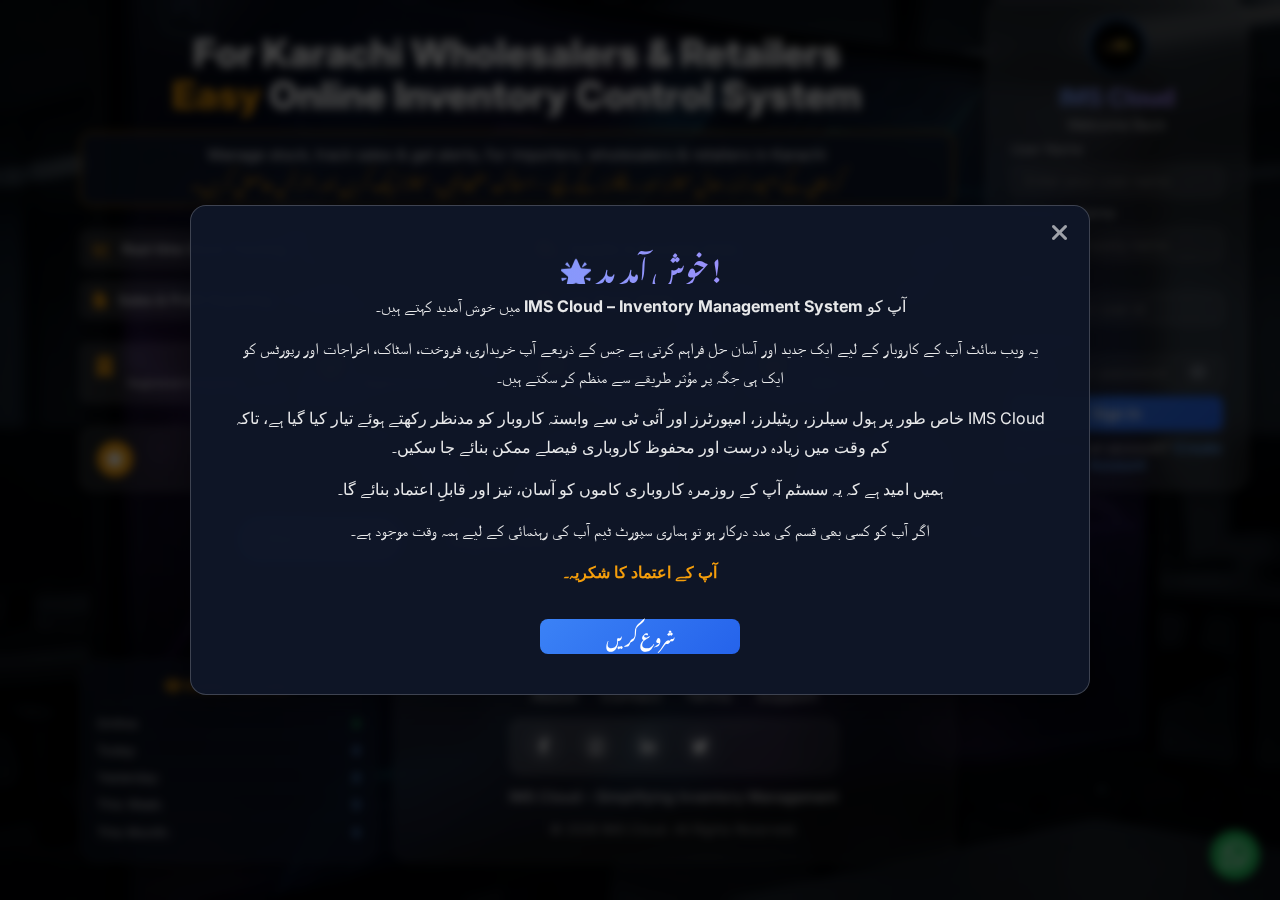
<file: index.html>
<!DOCTYPE html>
<html lang="en">

<head>
    <meta charset="UTF-8">
    <meta name="viewport" content="width=device-width, initial-scale=1.0">
    <title>IMS | Online Inventory Control System</title>
    <link rel="stylesheet" href="css/style.css">
    <!-- Google Fonts -->
    <link rel="preconnect" href="https://fonts.googleapis.com">
    <link rel="preconnect" href="https://fonts.gstatic.com" crossorigin>
    <link
        href="https://fonts.googleapis.com/css2?family=Inter:wght@400;500;600;700;800&family=Noto+Nastaliq+Urdu:wght@400;700&display=swap"
        rel="stylesheet">
    <!-- Font Awesome -->
    <link rel="stylesheet" href="https://cdnjs.cloudflare.com/ajax/libs/font-awesome/6.4.0/css/all.min.css">
</head>

<body>

    <!-- HD Background Image -->
    <div class="bg-image" style="background-image: url('assets/inventory_system_background.png');"></div>

    <!-- BANNER & BROADCAST -->
    <div style="position: relative; z-index: 10; padding: 1rem 1rem 0 1rem; max-width: 1200px; margin: 0 auto;">
    </div>

    <div class="hero-container">

        <!-- LEFT SIDE: Marketing Info -->
        <div class="hero-left">
            <h2 class="hero-subtitle" style="margin-top: 0;">For Karachi Wholesalers & Retailers</h2>
            <h1 class="hero-title"><span class="highlight-text">Easy</span> Online Inventory Control System</h1>

            <div class="info-box">
                <p class="info-text-en">Manage stock, track sales & get alerts, for importers, wholesalers & retailers
                    in Karachi</p>
                <p class="info-text-ur">کراچی کے امپورٹرز، ہول سیلرز اور ریٹیلرز کے لیے — اسٹاک سنبھالیں، سیلز ٹریک کریں
                    اور الرٹس حاصل کریں۔</p>
            </div>

            <div class="features-grid">
                <div class="feature-item">
                    <i class="fa-solid fa-chart-line feature-icon"></i>
                    <span>Real-time Stock Tracking</span>
                </div>
                <div class="feature-item">
                    <i class="fa-solid fa-truck feature-icon"></i>
                    <span>Supplier & Purchase Order</span>
                </div>
                <div class="feature-item">
                    <i class="fa-solid fa-file-invoice-dollar feature-icon"></i>
                    <span>Sales & Profit Reporting</span>
                </div>
                <div class="feature-item">
                    <i class="fa-solid fa-bell feature-icon"></i>
                    <span>Low Stock Alerts</span>
                </div>
            </div>

            <div class="stats-row">
                <div class="stat-box-glass">
                    <div class="stat-top">
                        <i class="fa-solid fa-building stat-box-icon"></i>
                        <div class="stat-box-number" id="lpCountCompanies">0</div>
                    </div>
                    <div class="stat-box-label">Registered Companies</div>
                </div>
                <div class="stat-box-glass">
                    <div class="stat-top">
                        <i class="fa-solid fa-users stat-box-icon"></i>
                        <div class="stat-box-number" id="lpCountUsers">0</div>
                    </div>
                    <div class="stat-box-label">Registered Users</div>
                </div>
                <div class="stat-box-glass">
                    <div class="stat-top">
                        <i class="fa-solid fa-money-bill-transfer stat-box-icon"></i>
                        <div class="stat-box-number" id="lpCountCredit">0</div>
                    </div>
                    <div class="stat-box-label">Credit / Udhaar Tracking</div>
                </div>
                <div class="stat-box-glass">
                    <div class="stat-top">
                        <i class="fa-solid fa-box-open stat-box-icon"></i>
                        <div class="stat-box-number" id="lpCountItems">0</div>
                    </div>
                    <div class="stat-box-label">Items in Stock</div>
                </div>
            </div>
            <!-- ================= REVIEWS BROADCAST BAR ================= -->
            <div id="reviewsBroadcastContainer" class="broadcast-container"
                style="margin-top: 1.5rem; margin-bottom: 0.5rem; max-width: 100%;">
                <div class="broadcast-icon" style="background: #f59e0b; color: white;"><i class="fa-solid fa-star"></i>
                </div>
                <div class="broadcast-wrapper"
                    style="mask-image: linear-gradient(to right, transparent, black 10%, black 90%, transparent); -webkit-mask-image: linear-gradient(to right, transparent, black 10%, black 90%, transparent);">
                    <div class="broadcast-content" style="animation-duration: 45s;">
                        <!-- Will be dynamically populated. Initial fake data -> -->
                        <span>⭐⭐⭐⭐⭐ "Excellent system for managing inventory!" - Ali, Karachi</span>
                        <span>⭐⭐⭐⭐⭐ "Track sales easily, highly recommended!" - Ahmed, Lahore</span>
                        <span>⭐⭐⭐⭐⭐ "Very easy to use, great for retailers." - Usman</span>
                        <span>⭐⭐⭐⭐⭐ "Best stock controller I have used." - Fatima</span>
                        <span>⭐⭐⭐⭐⭐ "Saved me a lot of time tracking stock." - Tariq</span>
                        <span>⭐⭐⭐⭐⭐ "A perfect software for importers." - Kamran</span>
                    </div>
                </div>
            </div>

            <!-- ================= HERO CTA (Buttons) ================= -->
            <div class="hero-cta-section" style="padding: 0 0 2rem 0; justify-content: flex-start; margin-top: 1rem;">
                <div class="hero-cta">
                    <a href="#" onclick="loginAsTrial(); return false;" class="btn btn-primary">Start Free Trial</a>
                    <a href="#" onclick="toggleAuth('register'); return false;" class="btn btn-secondary">
                        Register Now
                    </a>
                    <a href="#" onclick="openReviewModal(); return false;" class="btn btn-outline"
                        style="color: #f59e0b; border-color: #f59e0b;">
                        <i class="fa-solid fa-pen" style="margin-right: 0.4rem;"></i> Leave a Review
                    </a>
                </div>
            </div>

            <!-- Hero Banner -->
            <div id="heroBannerContainer"
                style="margin-top: 0rem; width: 100%; display: flex; justify-content: center; padding-bottom: 2rem;">
                <!-- Injected via JS -->
            </div>

            <!-- ================== FOOTER ================== -->
            <!-- ================== FOOTER SECTION ================== -->
            <div class="footer-main-container">

                <!-- Visitor Counter Box -->
                <div class="visitor-counter-box glass-card" style="padding: 1rem; flex: 1; max-width: 300px;">
                    <h4
                        style="color: #f59e0b; margin-bottom: 0.8rem; font-size: 0.9rem; text-align: center; border-bottom: 1px solid rgba(255,255,255,0.1); padding-bottom: 0.5rem;">
                        <i class="fa-solid fa-eye"></i> Visitor Counter
                    </h4>
                    <div class="visitor-stats-grid">
                        <div class="v-stat-row">
                            <span>Online:</span>
                            <span class="v-val" id="vOnline" style="color: #22c55e;">0</span>
                        </div>
                        <div class="v-stat-row">
                            <span>Today:</span>
                            <span class="v-val" id="vToday">0</span>
                        </div>
                        <div class="v-stat-row">
                            <span>Yesterday:</span>
                            <span class="v-val" id="vYesterday">0</span>
                        </div>
                        <div class="v-stat-row">
                            <span>This Week:</span>
                            <span class="v-val" id="vWeek">0</span>
                        </div>
                        <div class="v-stat-row">
                            <span>This Month:</span>
                            <span class="v-val" id="vMonth">0</span>
                        </div>
                    </div>
                </div>

                <!-- Main Footer -->
                <footer class="site-footer" style="flex: 2;">
                    <div class="footer-container">

                        <!-- Footer Links -->
                        <div class="footer-links">
                            <a href="#about">About</a>
                            <a href="#contact">Contact</a>
                            <a href="#terms">Terms</a>
                            <a href="#support">Support</a>
                        </div>

                        <!-- Footer Social Icons Centered in Box -->
                        <div class="footer-social-box">
                            <a href="https://www.facebook.com/profile.php?id=61587339095831" target="_blank"
                                rel="noopener noreferrer" class="social-icon" aria-label="Visit our Facebook Page"><i
                                    class="fa-brands fa-facebook-f"></i></a>
                            <a href="#" class="social-icon"><i class="fa-brands fa-instagram"></i></a>
                            <a href="#" class="social-icon"><i class="fa-brands fa-linkedin-in"></i></a>
                            <a href="#" class="social-icon"><i class="fa-brands fa-twitter"></i></a>
                        </div>

                        <!-- Footer Tagline -->
                        <div class="footer-tagline">
                            IMS Cloud – Simplifying Inventory Management
                        </div>

                        <!-- Copyright -->
                        <div class="footer-copyright">
                            &copy; 2026 IMS Cloud. All Rights Reserved.
                        </div>

                    </div>
                </footer>
            </div>
        </div>


        <!-- RIGHT SIDE: Forms -->
        <div class="hero-right">

            <!-- LOGIN CONTAINER -->
            <div class="glass-card" id="loginContainer">
                <div style="text-align: center; margin-bottom: 0.2rem;">
                    <!-- Logo Image Replaced -->
                    <img src="assets/logo.jpg" alt="IMS Logo"
                        style="max-width: 60px; height: auto; border-radius: 50%; box-shadow: 0 4px 10px rgba(0,0,0,0.3);">
                </div>
                <h1 class="title">IMS Cloud</h1>
                <p class="subtitle">Welcome Back</p>

                <form id="loginForm">
                    <!-- Login Fields -->
                    <div class="form-group">
                        <label for="loginName">User Name</label>
                        <input type="text" id="loginName" class="form-input" placeholder="Enter your user name">
                    </div>

                    <div class="form-group">
                        <label for="loginCompany">Company Name</label>
                        <input type="text" id="loginCompany" class="form-input" placeholder="Enter company name">
                    </div>

                    <div class="form-group">
                        <label for="username">User Id</label>
                        <input type="text" id="username" class="form-input" placeholder="Enter your user id" required>
                    </div>

                    <div class="form-group">
                        <label for="password">Password</label>
                        <div style="position: relative;">
                            <input type="password" id="password" class="form-input" placeholder="Enter your password"
                                required style="padding-right: 2.5rem;">
                            <i class="fa-regular fa-eye" id="toggleLoginPassword"
                                style="position: absolute; right: 1rem; top: 50%; transform: translateY(-50%); cursor: pointer; color: #9ca3af;"
                                onclick="toggleLoginPasswordVisibility()"></i>
                        </div>
                    </div>

                    <button type="submit" class="btn" id="loginBtn">
                        <span class="btn-text">Sign In</span>
                    </button>

                    <p class="link-text" style="color: rgba(255,255,255,0.7); margin-top: 0.5rem; margin-bottom: 0;">
                        Don't have an account? <a href="#" onclick="toggleAuth('register'); return false;"
                            style="color: #60a5fa; font-weight: 600; text-decoration: none;">Create Account</a>
                    </p>
                </form>
            </div>

            <!-- REGISTER CONTAINER Moved to Modal -->

        </div>

    </div>



    <!-- REGISTER MODAL OVERLAY -->
    <div id="registrationModal" class="modal-overlay" style="display: none;">
        <div class="modal-content" style="padding: 1.5rem; max-width: 500px;">
            <i class="fa-solid fa-xmark close-modal" onclick="toggleAuth('close')"></i>

            <h1 class="title" style="margin-bottom: 0.25rem;">Register Now</h1>
            <p class="subtitle" style="margin-bottom: 1rem;">Join the organization</p>

            <form id="registerForm">

                <div class="form-grid-2" style="gap: 0.8rem;">
                    <!-- Row 1 -->
                    <div class="form-group compact">
                        <label>Date</label>
                        <input type="text" id="regDate" class="form-input" disabled
                            style="opacity: 0.7; cursor: not-allowed; padding: 0.5rem;">
                    </div>
                    <div class="form-group compact">
                        <label for="regImage">Profile Image</label>
                        <input type="file" id="regImage" class="form-input" accept="image/*" style="padding: 0.35rem;">
                    </div>

                    <!-- Row 2 -->
                    <div class="form-group compact">
                        <label for="regName">Full Name</label>
                        <input type="text" id="regName" class="form-input" placeholder="Your Name" required
                            style="padding: 0.6rem;">
                    </div>
                    <div class="form-group compact">
                        <label for="regUsername">Username</label>
                        <input type="text" id="regUsername" class="form-input" placeholder="Login ID" required
                            style="padding: 0.6rem;">
                    </div>

                    <!-- Row 3 -->
                    <div class="form-group compact">
                        <label for="regPassword">Password</label>
                        <input type="password" id="regPassword" class="form-input" placeholder="Password" required
                            style="padding: 0.6rem;">
                    </div>
                    <div class="form-group compact">
                        <label for="regConfirmPassword">Re-enter Password</label>
                        <input type="password" id="regConfirmPassword" class="form-input" placeholder="Confirm" required
                            style="padding: 0.6rem;">
                    </div>

                    <!-- Show Password -->
                    <div
                        style="grid-column: span 2; display: flex; align-items: center; gap: 0.5rem; margin-top: -0.5rem; margin-bottom: 0.2rem;">
                        <input type="checkbox" id="showPassToggle" onchange="togglePasswordVisibility()">
                        <label for="showPassToggle"
                            style="margin:0; cursor:pointer; font-size: 0.85rem; color: rgba(255,255,255,0.8);">Show
                            Password</label>
                    </div>

                    <!-- Row 4 -->
                    <div class="form-group compact">
                        <label for="regMobile">Mobile No</label>
                        <input type="tel" id="regMobile" class="form-input" placeholder="0300..." required
                            style="padding: 0.6rem;">
                    </div>
                    <div class="form-group compact">
                        <label for="regWhatsapp">Whatsapp No</label>
                        <input type="tel" id="regWhatsapp" class="form-input" placeholder="0300..."
                            style="padding: 0.6rem;">
                    </div>

                    <!-- Row 5 -->
                    <div class="form-group compact">
                        <label for="regEmail">Email Address</label>
                        <input type="email" id="regEmail" class="form-input" placeholder="name@mail.com"
                            style="padding: 0.6rem;">
                    </div>
                    <div class="form-group compact">
                        <label for="regPayment">Payment Mode</label>
                        <select id="regPayment" class="form-input" required style="padding: 0.6rem;">
                            <option value="" disabled selected>Select...</option>
                            <option value="Online">Online</option>
                            <option value="Easypaisa">Easypaisa</option>
                            <option value="Jazzcash">Jazzcash</option>
                        </select>
                    </div>
                </div>

                <!-- Full Width -->
                <div class="form-group compact" style="margin-top: 0.5rem;">
                    <label for="regCompany">Company Name</label>
                    <input type="text" id="regCompany" class="form-input" placeholder="Company Ltd." required
                        style="padding: 0.6rem;">
                </div>
                <div class="form-group compact" style="margin-top: 0.5rem;">
                    <label for="regAddress">Office / Shop Address</label>
                    <input type="text" id="regAddress" class="form-input" placeholder="Shop #, Market, City"
                        style="padding: 0.6rem;">
                </div>

                <button type="submit" class="btn" id="registerBtn" style="margin-top: 0.5rem;">
                    <span class="btn-text">Register Now</span>
                </button>

            </form>
        </div>
    </div>

    <!-- REVIEW MODAL OVERLAY -->
    <div id="reviewModal" class="modal-overlay" style="display: none;">
        <div class="modal-content" style="padding: 1.5rem; max-width: 450px;">
            <i class="fa-solid fa-xmark close-modal" onclick="closeReviewModal()"></i>

            <h1 class="title" style="margin-bottom: 0.25rem;">Leave a Review</h1>
            <p class="subtitle" style="margin-bottom: 1rem;">Share your experience with IMS Cloud</p>

            <form id="reviewForm" onsubmit="submitReview(event)">
                <div class="form-group compact">
                    <label for="revName">Name / City</label>
                    <input type="text" id="revName" class="form-input" placeholder="e.g. Ali, Karachi" required
                        style="padding: 0.6rem;">
                </div>

                <div class="form-group compact" style="text-align: center; margin: 1.5rem 0;">
                    <label style="margin-bottom: 0.5rem; display: block;">Rating</label>
                    <div class="star-rating" id="reviewStars">
                        <i class="fa-solid fa-star star" data-value="1"></i>
                        <i class="fa-solid fa-star star" data-value="2"></i>
                        <i class="fa-solid fa-star star" data-value="3"></i>
                        <i class="fa-solid fa-star star" data-value="4"></i>
                        <i class="fa-solid fa-star star" data-value="5"></i>
                    </div>
                    <input type="hidden" id="revRating" value="5" required>
                </div>

                <div class="form-group compact">
                    <label for="revMessage">Review</label>
                    <textarea id="revMessage" class="form-input" placeholder="Tell us what you think..." required
                        style="padding: 0.6rem; min-height: 80px; resize: vertical;"></textarea>
                </div>

                <button type="submit" class="btn" id="reviewSubmitBtn" style="margin-top: 0.5rem;">
                    <span class="btn-text">Submit Review</span>
                </button>
            </form>
        </div>
    </div>

    <!-- Simple Notification Toast (Hidden by default) -->
    <div id="toast" class="glass-card"
        style="position: fixed; bottom: 20px; right: 80px; width: auto; padding: 1rem; display: none; z-index: 100;">
        <span id="toastMsg">Message</span>
    </div>


    <!-- Whatsapp Widget -->
    <div onclick="const phone = localStorage.getItem('adminPhone'); if(phone) window.open('https://wa.me/' + phone.replace(/[^0-9]/g, ''), '_blank'); else alert('WhatsApp number not configured in Admin Settings.');"
        style="position: fixed; bottom: 20px; right: 20px; background: #22c55e; width: 50px; height: 50px; border-radius: 50%; display: flex; align-items: center; justify-content: center; cursor: pointer; box-shadow: 0 4px 12px rgba(0,0,0,0.3); z-index: 100;">
        <i class="fa-brands fa-whatsapp" style="color: white; font-size: 30px;"></i>
    </div>

    <!-- ================== SCROLL TO TOP BUTTON ================== -->
    <button id="scrollTopBtn" title="Go to top">
        <i class="fa-solid fa-arrow-up"></i>
    </button>










    <!-- CONFIGURATION: Managed in js/api.js -->

    <script src="js/api.js"></script>
    <script src="js/auth.js"></script>
    <script src="js/visitor.js"></script>

    <!-- WELCOME WINDOW (Added as requested) -->
    <div id="welcomeWindow" class="modal-overlay"
        style="display: flex; z-index: 9999; animation: fadeIn 0.5s ease-out;">
        <div class="glass-card"
            style="max-width: 900px; width: 90%; padding: 2.5rem; position: relative; text-align: center; border: 1px solid rgba(255,255,255,0.2); background: rgba(15, 23, 42, 0.9);">
            <i class="fa-solid fa-xmark" onclick="document.getElementById('welcomeWindow').style.display='none'"
                style="position: absolute; top: 15px; right: 20px; cursor: pointer; color: rgba(255,255,255,0.6); font-size: 1.5rem; transition: color 0.2s;"
                onmouseover="this.style.color='#fff'" onmouseout="this.style.color='rgba(255,255,255,0.6)'"></i>

            <h1 class="title"
                style="font-family: 'Noto Nastaliq Urdu', serif; font-size: 1.7rem; margin-bottom: 0.5rem; line-height: 1.4;">
                🌟 خوش آمدید!</h1>

            <div
                style="font-family: 'Noto Nastaliq Urdu', serif; direction: rtl; text-align: center; color: rgba(255,255,255,0.9); font-size: 1rem; line-height: 1.8; margin-bottom: 2rem;">
                <p style="margin-bottom: 0.8rem;">آپ کو <strong>IMS Cloud – Inventory Management System</strong> میں خوش
                    آمدید کہتے ہیں۔</p>

                <p style="margin-bottom: 0.8rem;">یہ ویب سائٹ آپ کے کاروبار کے لیے ایک جدید اور آسان حل فراہم کرتی ہے جس
                    کے ذریعے آپ
                    خریداری، فروخت، اسٹاک، اخراجات اور رپورٹس کو ایک ہی جگہ پر مؤثر طریقے سے منظم کر سکتے ہیں۔</p>

                <p style="margin-bottom: 0.8rem;">IMS Cloud خاص طور پر ہول سیلرز، ریٹیلرز، امپورٹرز اور آئی ٹی سے وابستہ
                    کاروبار کو مدنظر رکھتے ہوئے تیار کیا گیا ہے، تاکہ کم وقت میں زیادہ درست اور محفوظ کاروباری فیصلے
                    ممکن بنائے جا سکیں۔</p>

                <p style="margin-bottom: 0.8rem;">ہمیں امید ہے کہ یہ سسٹم آپ کے روزمرہ کاروباری کاموں کو آسان، تیز اور
                    قابلِ اعتماد بنائے گا۔</p>

                <p style="margin-bottom: 0.8rem;">اگر آپ کو کسی بھی قسم کی مدد درکار ہو تو ہماری سپورٹ ٹیم آپ کی رہنمائی
                    کے لیے ہمہ وقت موجود ہے۔</p>

                <p style="font-weight: 600; color: #f59e0b;">آپ کے اعتماد کا شکریہ۔</p>
            </div>

            <button class="btn" onclick="document.getElementById('welcomeWindow').style.display='none'"
                style="font-family: 'Noto Nastaliq Urdu', serif; max-width: 200px; background: linear-gradient(135deg, #3b82f6 0%, #2563eb 100%); font-size: 1rem; padding: 0.5rem !important; line-height: 1.2 !important; min-height: auto;">
                شروع کریں
            </button>
        </div>
    </div>

    <script>
        // Review Modal Logic
        function openReviewModal() {
            document.getElementById('reviewModal').style.display = 'flex';
        }

        function closeReviewModal() {
            document.getElementById('reviewModal').style.display = 'none';
        }

        // Star Rating Interaction
        const stars = document.querySelectorAll('.star-rating .star');
        const ratingInput = document.getElementById('revRating');

        stars.forEach(star => {
            star.addEventListener('click', () => {
                const value = parseInt(star.getAttribute('data-value'));
                ratingInput.value = value;
                updateStars(value);
            });

            star.addEventListener('mouseover', () => {
                const value = parseInt(star.getAttribute('data-value'));
                stars.forEach(s => {
                    if (parseInt(s.getAttribute('data-value')) <= value) {
                        s.classList.add('hover');
                    } else {
                        s.classList.remove('hover');
                    }
                });
            });

            star.addEventListener('mouseout', () => {
                stars.forEach(s => s.classList.remove('hover'));
                updateStars(ratingInput.value);
            });
        });

        function updateStars(value) {
            stars.forEach(s => {
                if (parseInt(s.getAttribute('data-value')) <= value) {
                    s.classList.add('active');
                } else {
                    s.classList.remove('active');
                }
            });
        }

        // Initialize active stars
        updateStars(ratingInput.value);

        // Submit Review
        async function submitReview(event) {
            event.preventDefault();
            const btn = document.getElementById('reviewSubmitBtn');
            const ogText = btn.innerHTML;
            btn.innerHTML = '<span class="loader"></span> Submitting...';
            btn.disabled = true;

            const reviewData = {
                name: document.getElementById('revName').value,
                rating: document.getElementById('revRating').value,
                message: document.getElementById('revMessage').value
            };

            try {
                const res = await API.submitReview(reviewData);
                if (res.status === 'success') {
                    const toast = document.getElementById('toast');
                    const toastMsg = document.getElementById('toastMsg');
                    if (toast && toastMsg) {
                        toastMsg.innerText = "Review submitted successfully! Pending approval.";
                        toast.style.display = 'block';
                        setTimeout(() => toast.style.display = 'none', 3000);
                    } else {
                        alert("Review submitted successfully! Pending approval.");
                    }
                    document.getElementById('reviewForm').reset();
                    updateStars(5); // Reset stars
                    closeReviewModal();
                } else {
                    alert("Failed to submit review: " + res.message);
                }
            } catch (err) {
                console.error("Review Submit Error:", err);
                alert("An error occurred while submitting.");
            } finally {
                btn.innerHTML = ogText;
                btn.disabled = false;
            }
        }

        // Initialize Reviews on Load
        document.addEventListener('DOMContentLoaded', async () => {
            try {
                const reviews = await API.getReviews();
                const container = document.getElementById('reviewsBroadcastContainer');
                const contentDiv = container.querySelector('.broadcast-content');

                if (reviews && reviews.length > 0) {
                    // Populate with fetched reviews
                    contentDiv.innerHTML = reviews.map(r => {
                        const stars = '⭐'.repeat(r.rating || 5);
                        return `<span>${stars} "${r.message}" - ${r.name}</span>`;
                    }).join('');
                } else {
                    // Fallback or leave as is if no reviews yet
                    // contentDiv.innerHTML = `<span>Be the first to leave a review!</span>`;
                }
            } catch (e) {
                console.error("Failed to fetch reviews:", e);
            }
        });
    </script>
</body>

</html>
</file>
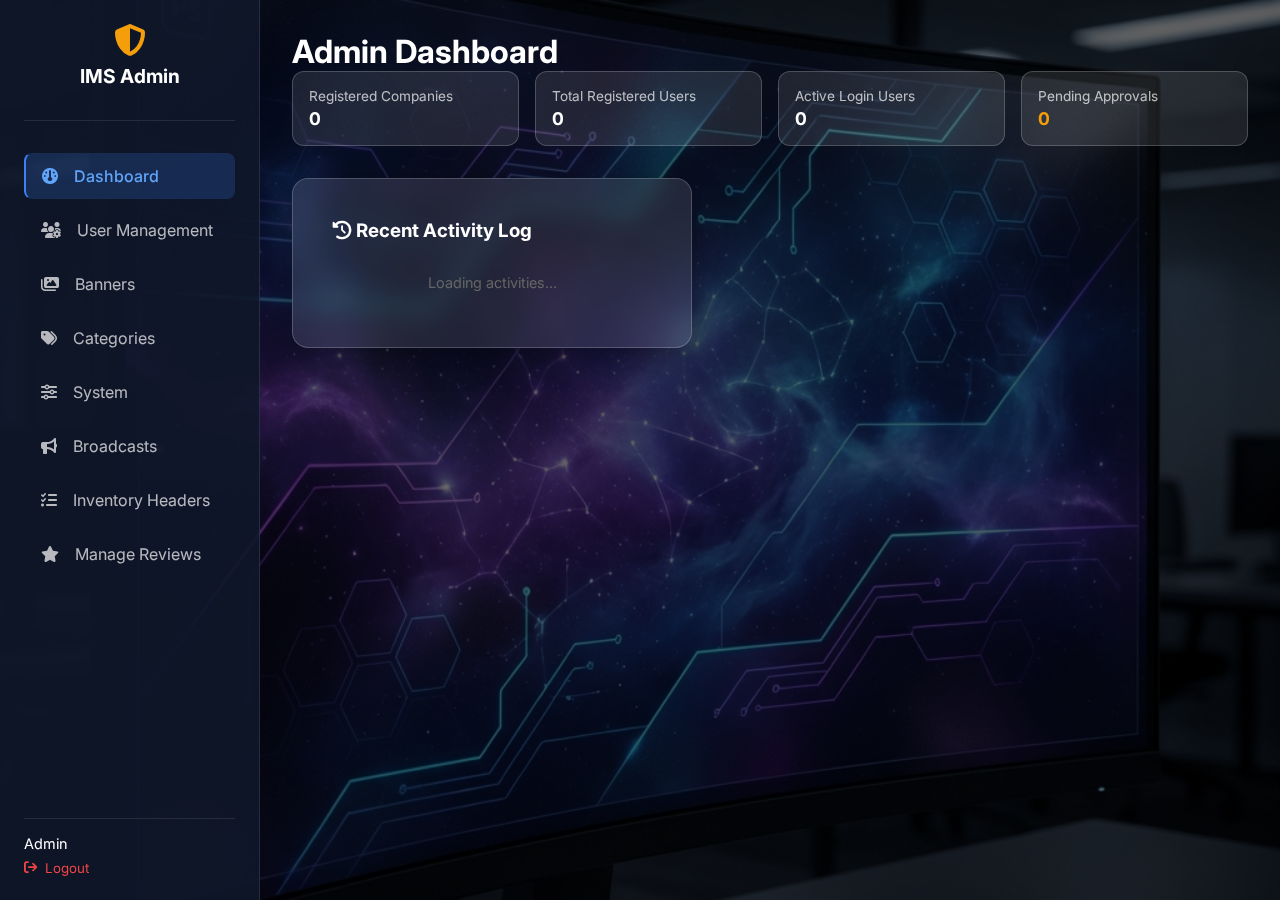
<file: admin.html>
<!DOCTYPE html>
<html lang="en">

<head>
    <meta charset="UTF-8">
    <meta name="viewport" content="width=device-width, initial-scale=1.0">
    <title>IMS | Admin Panel</title>
    <link rel="stylesheet" href="css/style.css">
    <link rel="stylesheet" href="css/dashboard-additions.css"> <!-- Re-using dashboard styles -->
    <link rel="preconnect" href="https://fonts.googleapis.com">
    <link rel="preconnect" href="https://fonts.gstatic.com" crossorigin>
    <link href="https://fonts.googleapis.com/css2?family=Inter:wght@400;500;600;700&display=swap" rel="stylesheet">
    <link rel="stylesheet" href="https://cdnjs.cloudflare.com/ajax/libs/font-awesome/6.4.0/css/all.min.css">
    <style>
        /* Admin Specific Styles */
        .admin-sidebar {
            background: rgba(15, 23, 42, 0.9);
            border-right: 1px solid rgba(255, 255, 255, 0.1);
        }

        .admin-nav-item.active {
            background: rgba(59, 130, 246, 0.2);
            border-left: 2px solid #3b82f6;
            color: #60a5fa;
        }

        .action-btn {
            padding: 0.4rem 0.8rem;
            border-radius: 6px;
            border: none;
            cursor: pointer;
            font-size: 0.85rem;
            color: white;
            transition: opacity 0.2s;
        }

        .btn-approve {
            background: #22c55e;
        }

        .btn-lock {
            background: #ef4444;
        }

        .btn-edit {
            background: #f59e0b;
        }

        .status-badge {
            padding: 0.2rem 0.6rem;
            border-radius: 20px;
            font-size: 0.75rem;
            font-weight: 600;
        }

        .status-pending {
            background: rgba(245, 158, 11, 0.2);
            color: #f59e0b;
        }

        .status-active {
            background: rgba(34, 197, 94, 0.2);
            color: #22c55e;
        }

        .status-locked {
            background: rgba(239, 68, 68, 0.2);
            color: #ef4444;
        }

        /* Banner Grid */
        .banner-grid {
            display: grid;
            grid-template-columns: repeat(auto-fill, minmax(250px, 1fr));
            gap: 1.5rem;
        }

        .banner-card {
            background: rgba(255, 255, 255, 0.05);
            border: 1px solid rgba(255, 255, 255, 0.1);
            border-radius: 8px;
            overflow: hidden;
            position: relative;
        }

        .banner-img {
            width: 100%;
            height: auto;
            max-height: 200px;
            object-fit: contain;
            background: #0f172a;
            /* optional dark background to fill space */
        }

        .banner-actions {
            padding: 0.8rem;
            display: flex;
            justify-content: space-between;
            align-items: center;
        }
    </style>
</head>

<body>
    <div class="bg-image" style="background-image: url('assets/inventory_system_background.png');"></div>

    <div class="dashboard-container">
        <!-- SIDEBAR -->
        <div class="sidebar admin-sidebar">
            <div class="logo-area"
                style="padding-bottom: 2rem; border-bottom: 1px solid rgba(255,255,255,0.1); margin-bottom: 2rem; text-align: center;">
                <i class="fa-solid fa-shield-halved" style="font-size: 2rem; color: #f59e0b;"></i>
                <h2 style="font-size: 1.2rem; margin-top: 0.5rem;">IMS Admin</h2>
            </div>

            <nav style="flex: 1;">
                <a href="#" class="nav-item admin-nav-item active" onclick="switchTab('dashboard', this)">
                    <i class="fa-solid fa-gauge"></i> Dashboard
                </a>
                <a href="#" class="nav-item admin-nav-item" onclick="switchTab('users', this)">
                    <i class="fa-solid fa-users-gear"></i> User Management
                </a>
                <a href="#" class="nav-item admin-nav-item" onclick="switchTab('banners', this)">
                    <i class="fa-solid fa-images"></i> Banners
                </a>
                <a href="#" class="nav-item admin-nav-item" onclick="switchTab('categories', this)">
                    <i class="fa-solid fa-tags"></i> Categories
                </a>
                <a href="#" class="nav-item admin-nav-item" onclick="switchTab('system', this)">
                    <i class="fa-solid fa-sliders"></i> System
                </a>
                <a href="#" class="nav-item admin-nav-item" onclick="switchTab('broadcasts', this)">
                    <i class="fa-solid fa-bullhorn"></i> Broadcasts
                </a>
                <a href="#" class="nav-item admin-nav-item" onclick="switchTab('inventory-headers', this)">
                    <i class="fa-solid fa-list-check"></i> Inventory Headers
                </a>
                <a href="#" class="nav-item admin-nav-item" onclick="switchTab('reviews', this)">
                    <i class="fa-solid fa-star"></i> Manage Reviews
                </a>
            </nav>

            <div class="user-profile" style="padding-top: 1rem; border-top: 1px solid rgba(255,255,255,0.1);">
                <div style="font-size: 0.9rem; margin-bottom: 0.5rem;" id="adminName">Admin</div>
                <button class="btn-logout" id="logoutBtn"
                    style="color: #ef4444; background: none; border: none; cursor: pointer; display: flex; align-items: center; gap: 0.5rem;">
                    <i class="fa-solid fa-arrow-right-from-bracket"></i> Logout
                </button>
            </div>
        </div>

        <!-- MAIN CONTENT -->
        <div class="main-content">

            <!-- 1. DASHBOARD -->
            <div id="dashboard" class="view-section">
                <h1 class="page-title">Admin Dashboard</h1>
                <div class="stat-grid">
                    <div class="stat-card">
                        <div class="stat-label">Registered Companies</div>
                        <div class="stat-value" id="countCompanies">0</div>
                    </div>
                    <div class="stat-card">
                        <div class="stat-label">Total Registered Users</div>
                        <div class="stat-value" id="countTotalUsers">0</div>
                    </div>
                    <div class="stat-card">
                        <div class="stat-label">Active Login Users</div>
                        <div class="stat-value" id="countActiveUsers">0</div>
                    </div>
                    <div class="stat-card">
                        <div class="stat-label">Pending Approvals</div>
                        <div class="stat-value" style="color: #f59e0b;" id="countPendingUsers">0</div>
                    </div>
                </div>

                <!-- Recent Activity List -->
                <div class="glass-card" style="margin-top: 2rem;">
                    <h3 style="margin-bottom: 1rem;"><i class="fa-solid fa-clock-rotate-left"></i> Recent Activity Log
                    </h3>
                    <ul id="adminActivityLog"
                        style="list-style: none; padding: 0; color: #ccc; font-size: 0.9rem; max-height: 300px; overflow-y: auto;">
                        <li style="text-align: center; padding: 1rem; color: #666;">Loading activities...</li>
                    </ul>
                </div>
            </div>

            <!-- 2. USER MANAGEMENT -->
            <div id="users" class="view-section hidden">
                <h1 class="page-title">User Management</h1>

                <!-- Hidden File Input for Profile Upload -->
                <input type="file" id="profileUpload" accept="image/*" style="display:none">

                <div style="margin-bottom: 2rem;">
                    <h3 style="margin-bottom: 1rem; color: #60a5fa;">Regular Users</h3>
                    <div class="glass-table-container">
                        <table class="glass-table">
                            <thead>
                                <tr>
                                    <th>Picture</th>
                                    <th>User Name</th>
                                    <th>Company Name</th>
                                    <th>Status</th>
                                    <th>Actions</th>
                                </tr>
                            </thead>
                            <tbody id="regularUserTableBody">
                                <!-- Populated by JS -->
                            </tbody>
                        </table>
                    </div>
                </div>

                <div>
                    <h3 style="margin-bottom: 1rem; color: #f59e0b;">System Users (Admin / Guest)</h3>
                    <div class="glass-table-container">
                        <table class="glass-table">
                            <thead>
                                <tr>
                                    <th>Picture</th>
                                    <th>Role</th>
                                    <th>Name</th>
                                    <th>Status</th>
                                    <th style="width: 150px; text-align: center;">Actions</th>
                                </tr>
                            </thead>
                            <tbody id="systemUserTableBody">
                                <!-- Populated by JS -->
                            </tbody>
                        </table>
                    </div>
                </div>
            </div>

            <!-- INVENTORY HEADERS -->
            <div id="inventory-headers" class="view-section hidden">
                <h1 class="page-title">Inventory Headers</h1>
                <!-- Custom Inventory Headers -->
                <div class="glass-card" style="max-width: 100%; margin-top: 2rem;">
                    <div style="display: grid; grid-template-columns: 1fr 1fr; gap: 1rem; margin-bottom: 1rem;">
                        <div class="form-group">
                            <label style="font-size: 0.8rem; margin-bottom: 0.2rem;">Select User</label>
                            <select class="form-input" id="invHeaderUserSelect"
                                style="padding: 0.5rem; background: white; color: black;">
                                <option value="" style="color: black;">Select a User</option>
                            </select>
                        </div>
                        <div class="form-group">
                            <label style="font-size: 0.8rem; margin-bottom: 0.2rem;">Company Name</label>
                            <input type="text" class="form-input" id="invHeaderCompany" readonly
                                style="padding: 0.5rem; background: rgba(255,255,255,0.05); color: #ccc;">
                        </div>
                    </div>

                    <div id="invHeaderFieldsContainer"
                        style="display: flex; flex-direction: column; gap: 0.8rem; margin-bottom: 1rem;">
                        <!-- JS injected fields go here -->
                        <div class="header-field-row" style="display: flex; gap: 0.5rem; align-items: center;">
                            <label style="min-width: 100px; font-size: 0.85rem; color: #ccc;">Serial No. 01</label>
                            <input type="text" class="form-input inv-header-input"
                                placeholder="Field Name (e.g., Condition, Warranty)"
                                style="padding: 0.4rem; font-size: 0.85rem; flex: 1;">
                        </div>
                    </div>

                    <div style="display: flex; gap: 1rem;">
                        <button type="button" class="btn" id="btnAddHeaderField"
                            style="background: #3b82f6; width: auto; padding: 0.5rem 1rem;"><i
                                class="fa-solid fa-plus"></i> Add
                            Field</button>
                        <button type="button" class="btn" id="btnSaveHeaders"
                            style="background: #22c55e; width: auto; padding: 0.5rem 1rem;"><i
                                class="fa-solid fa-save"></i>
                            Save Headers</button>
                    </div>
                </div>

                <!-- Active Headers Table -->
                <div class="glass-card" style="margin-top: 1.5rem; overflow-x: auto;">
                    <h2 style="font-size: 1.1rem; margin-bottom: 1rem; color: #fff; font-weight: 500;">Active User Headers</h2>
                    <table class="data-table" style="width: 100%; border-collapse: collapse;">
                        <thead>
                            <tr style="border-bottom: 1px solid rgba(255,255,255,0.1);">
                                <th style="text-align: left; padding: 0.75rem; color: #94a3b8; font-weight: 500; font-size: 0.9rem;">User Name</th>
                                <th style="text-align: left; padding: 0.75rem; color: #94a3b8; font-weight: 500; font-size: 0.9rem;">Company Name</th>
                                <th style="text-align: right; padding: 0.75rem; color: #94a3b8; font-weight: 500; font-size: 0.9rem;">Actions</th>
                            </tr>
                        </thead>
                        <tbody id="inventoryHeadersTableBody">
                            <tr>
                                <td colspan="3" style="text-align:center; padding: 1rem; color: #888;">Loading...</td>
                            </tr>
                        </tbody>
                    </table>
                </div>

            </div>

            <!-- 3. BANNERS -->
            <div id="banners" class="view-section hidden">
                <div style="display: flex; justify-content: space-between; align-items: center; margin-bottom: 2rem;">
                    <h1 class="page-title" style="margin: 0;">Promo & System Banners</h1>
                </div>

                <!-- Create Banner Form -->
                <div class="glass-card" style="margin-bottom: 2rem; border-left: 4px solid #8b5cf6;">
                    <h3 style="margin-bottom: 1rem; color: #c4b5fd;">Create New Banner</h3>
                    <p style="font-size: 0.85rem; color: #94a3b8; margin-bottom: 1rem;">
                        Add promotional slider banners, a dashboard bottom banner, or a hero section banner.
                    </p>
                    <form id="bannerForm" onsubmit="event.preventDefault(); publishBanner();">
                        <div style="display: grid; grid-template-columns: 1fr 1fr; gap: 0.5rem; margin-bottom: 0.5rem;">
                            <div class="form-group" style="margin-bottom: 0;">
                                <label style="font-size: 0.8rem; margin-bottom: 0.2rem;">Banner Title</label>
                                <input type="text" id="bnTitle" class="form-input" placeholder="e.g. Summer Sale"
                                    style="padding: 0.4rem; font-size: 0.9rem;" required>
                            </div>
                            <div class="form-group" style="margin-bottom: 0;">
                                <label style="font-size: 0.8rem; margin-bottom: 0.2rem;">Placement Area</label>
                                <select id="bnType" class="form-input"
                                    style="padding: 0.4rem; font-size: 0.9rem; color: #333; background: white; cursor: pointer;">
                                    <option value="main">Main Promo Slider</option>
                                    <option value="dashboard">Dashboard Bottom</option>
                                    <option value="hero">Hero Section (Under Stats)</option>
                                </select>
                            </div>
                        </div>

                        <div class="form-group" style="margin-bottom: 0.5rem;">
                            <label style="font-size: 0.8rem; margin-bottom: 0.2rem;">Image URL</label>
                            <input type="text" id="bnUrl" class="form-input"
                                placeholder="https://example.com/banner.jpg" style="padding: 0.4rem; font-size: 0.9rem;"
                                required>
                        </div>

                        <div style="display: flex; gap: 0.5rem; justify-content: flex-end; margin-top: 1rem;">
                            <button type="submit" class="btn"
                                style="width: auto; padding: 0.4rem 1rem; font-size: 0.9rem;"><i
                                    class="fa-solid fa-paper-plane"></i> Publish Banner</button>
                        </div>
                    </form>
                </div>

                <!-- Active Banners List -->
                <h3
                    style="margin-bottom: 1rem; color: #e2e8f0; border-bottom: 1px solid rgba(255,255,255,0.1); padding-bottom: 0.5rem;">
                    Active Banners</h3>

                <div class="banner-grid" id="bannerGrid" style="margin-bottom: 3rem;">
                    <!-- Populated by JS -->
                </div>
            </div>

            <!-- 4. CATEGORIES -->
            <div id="categories" class="view-section hidden">
                <h1 class="page-title">Manage Categories</h1>

                <div class="glass-card" style="margin-bottom: 2rem;">
                    <h3 style="margin-bottom: 1rem; font-size: 1.1rem;">Add New Category</h3>
                    <div style="display: flex; gap: 1rem;">
                        <input type="text" id="newCategoryName" class="form-input" placeholder="Enter category name"
                            style="flex: 1;">
                        <button class="btn" style="width: auto;" onclick="addCategory()">Add Category</button>
                    </div>
                </div>

                <div class="glass-table-container">
                    <table class="glass-table">
                        <thead>
                            <tr>
                                <th>Category Name</th>
                                <th style="width: 100px; text-align: right;">Action</th>
                            </tr>
                        </thead>
                        <tbody id="categoryList">
                            <!-- Populated by JS -->
                        </tbody>
                    </table>
                </div>
            </div>

            <!-- 5. SYSTEM -->
            <div id="system" class="view-section hidden">
                <h1 class="page-title">System Settings</h1>
                <div class="glass-card" style="max-width: 600px;">
                    <div class="form-group">
                        <label>Google Sheet Connectivity</label>
                        <p style="font-size: 0.8rem; color: #aaa; margin-bottom: 1rem;">Enter the Web App URL of your
                            Google Script.</p>
                        <div style="display: flex; gap: 0.5rem;">
                            <input type="text" class="form-input" id="sheetId"
                                placeholder="https://script.google.com/..."
                                value="https://script.google.com/macros/s/AKfycbxTXZnDHfEpZZ9ynpTnC7MB7VhlbfGZDmMrGTBEacPJDkkRnYDmWxjPRuOc37i21EvDFw/exec"
                                style="flex: 1;">
                            <button id="btnTestConnection" class="btn"
                                style="width: auto; background: #64748b; white-space: nowrap;"
                                onclick="testConnection()">
                                <i class="fa-solid fa-plug"></i> Test
                            </button>
                        </div>
                        <p id="connectionStatus" style="font-size: 0.8rem; margin-top: 0.5rem; display: none;"></p>
                    </div>

                    <div class="form-group">
                        <label>WhatsApp Alert Number</label>
                        <input type="text" class="form-input" id="adminPhone" placeholder="e.g. 923001234567" value="">
                    </div>

                    <button class="btn" onclick="saveSystemSettings()">Save Settings</button>
                </div>
            </div>

            <!-- 6. BROADCASTS -->
            <div id="broadcasts" class="view-section hidden">
                <h1 class="page-title">Broadcast Messages</h1>
                <div class="glass-card" style="max-width: 600px;">
                    <h3 style="margin-bottom: 0.5rem; font-size: 1.1rem;">Create New Broadcast</h3>
                    <p style="font-size: 0.8rem; color: #aaa; margin-bottom: 0.75rem;">
                        This message will scroll on all user dashboards.
                    </p>
                    <form id="broadcastForm" onsubmit="event.preventDefault(); publishBroadcast();">
                        <div style="display: grid; grid-template-columns: 1fr 1fr; gap: 0.5rem; margin-bottom: 0.5rem;">
                            <div class="form-group" style="margin-bottom: 0;">
                                <label style="font-size: 0.8rem; margin-bottom: 0.2rem;">Company Name</label>
                                <input type="text" id="bcCompany" class="form-input" placeholder="e.g. My Company"
                                    style="padding: 0.4rem; font-size: 0.9rem;">
                            </div>
                            <div class="form-group" style="margin-bottom: 0;">
                                <label style="font-size: 0.8rem; margin-bottom: 0.2rem;">Whatsapp No</label>
                                <input type="text" id="bcContact" class="form-input" placeholder="e.g. +1234567890"
                                    style="padding: 0.4rem; font-size: 0.9rem;">
                            </div>
                        </div>

                        <div style="display: grid; grid-template-columns: 1fr 1fr; gap: 0.5rem; margin-bottom: 0.5rem;">
                            <div class="form-group" style="margin-bottom: 0;">
                                <label style="font-size: 0.8rem; margin-bottom: 0.2rem;">User Name</label>
                                <input type="text" id="bcUser" class="form-input" placeholder="e.g. Admin"
                                    style="padding: 0.4rem; font-size: 0.9rem;" required>
                            </div>
                            <div class="form-group" style="margin-bottom: 0;">
                                <label style="font-size: 0.8rem; margin-bottom: 0.2rem;">Duration</label>
                                <select id="bcDuration" class="form-input"
                                    style="padding: 0.4rem; font-size: 0.9rem; color: #333; background: white; cursor: pointer;">
                                    <option value="1 Week">1 Week</option>
                                    <option value="2 Weeks">2 Weeks</option>
                                    <option value="3 Weeks">3 Weeks</option>
                                    <option value="1 Month">1 Month</option>
                                </select>
                            </div>
                        </div>

                        <!-- Row 3: Message -->
                        <div class="form-group" style="margin-bottom: 0.75rem;">
                            <label style="font-size: 0.8rem; margin-bottom: 0.2rem;">Message</label>
                            <textarea id="bcMessage" class="form-input" rows="2"
                                placeholder="Enter your message here..." style="padding: 0.4rem; font-size: 0.9rem;"
                                required></textarea>
                        </div>

                        <button type="submit" class="btn"
                            style="background: #22c55e; width: 100%; padding: 0.5rem; font-size: 0.9rem;">
                            <i class="fa-solid fa-paper-plane"></i> Publish Broadcast
                        </button>
                    </form>
                </div>

                <div style="margin-top: 2rem;">
                    <h3 style="margin-bottom: 1rem;">Recent Active Broadcasts</h3>
                    <ul id="activeBroadcastsList" style="list-style: none; padding: 0;">
                        <!-- JS Populated -->
                    </ul>
                </div>
            </div>

            <!-- 7. REVIEWS -->
            <div id="reviews" class="view-section hidden">
                <h1 class="page-title">Manage Reviews</h1>
                <div class="glass-table-container">
                    <table class="glass-table">
                        <thead>
                            <tr>
                                <th>Date</th>
                                <th>Name</th>
                                <th style="text-align: center;">Rating</th>
                                <th>Message</th>
                                <th style="text-align: center;">Status</th>
                                <th style="text-align: right;">Actions</th>
                            </tr>
                        </thead>
                        <tbody id="reviewsList">
                            <tr><td colspan="6" style="text-align: center; color: #a1a1aa;">Loading...</td></tr>
                        </tbody>
                    </table>
                </div>
            </div>

        </div>
    </div>


    <!-- USER PROFILE MODAL (FORM VIEW) -->
    <div id="userProfileModal" class="hidden"
        style="position: fixed; inset: 0; background: rgba(0,0,0,0.7); z-index: 1000; display: flex; align-items: center; justify-content: center; padding: 1rem;">
        <div class="glass-card"
            style="width: 100%; max-width: 650px; max-height: 90vh; overflow-y: auto; padding: 2rem; position: relative; border-left: 4px solid #8b5cf6;">
            <button id="closeProfileModal" onclick="document.getElementById('userProfileModal').classList.add('hidden')"
                style="position: absolute; top: 1rem; right: 1rem; background: none; border: none; color: #ef4444; font-size: 1.5rem; cursor: pointer; transition: transform 0.2s;">
                <i class="fa-solid fa-circle-xmark"></i>
            </button>
            <div style="text-align: center; margin-bottom: 2rem;">
                <div id="upmAvatar"
                    style="width: 100px; height: 100px; border-radius: 50%; background: #1e293b; margin: 0 auto 1rem; display: flex; align-items: center; justify-content: center; overflow: hidden; border: 3px solid #8b5cf6; box-shadow: 0 4px 15px rgba(139, 92, 246, 0.3);">
                    <i class="fa-solid fa-user" style="color:#64748b; font-size:3rem;"></i>
                </div>
                <h2 id="upmName" style="margin-bottom: 0.25rem; font-size: 1.5rem; color: #f8fafc;">User Name</h2>
                <div id="upmDetailsHeader" style="color: #94a3b8; font-size: 0.95rem; font-weight: 500;">Company - Role
                </div>
            </div>

            <form id="userProfileForm" onsubmit="event.preventDefault(); /* submitLogicHere */">
                <div id="upmDetails"
                    style="display: grid; grid-template-columns: 1fr 1fr; gap: 1rem; margin-bottom: 1.5rem;">
                    <!-- Form inputs will be injected here via JS -->
                </div>
                <div
                    style="margin-top: 1.5rem; text-align: right; border-top: 1px solid rgba(255,255,255,0.1); padding-top: 1.5rem;">
                    <button type="submit" class="btn"
                        style="background: #22c55e; width: auto; padding: 0.6rem 1.5rem;"><i
                            class="fa-solid fa-cloud-arrow-up"></i> Update Profile</button>
                </div>
            </form>
        </div>
    </div>

    <!-- CONFIGURATION: Managed in js/api.js -->

    <script src="js/api.js"></script>
    <script src="js/admin.js"></script>
</body>

</html>
</file>
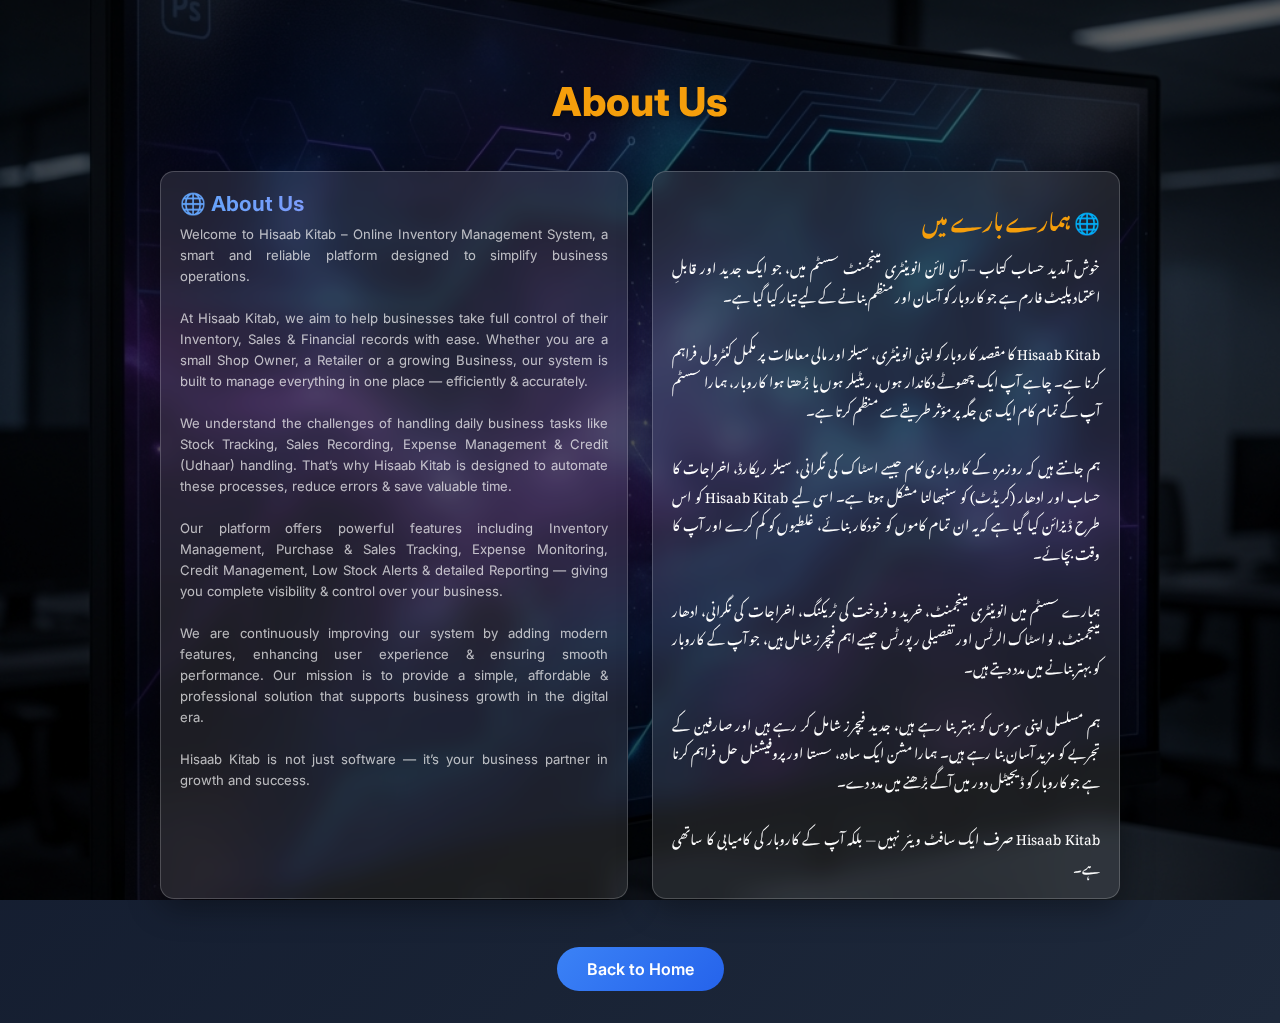
<file: pages/about.html>
<!DOCTYPE html>
<html lang="en">

<head>
    <meta charset="UTF-8">
    <title>About Us | Hisaab Kitab</title>
    <link rel="stylesheet" href="../css/style.css">
    <link href="https://fonts.googleapis.com/css2?family=Inter:wght@400;500;600;700;800&display=swap" rel="stylesheet">
    <link href="https://fonts.googleapis.com/css2?family=Noto+Nastaliq+Urdu:wght@400;700&display=swap" rel="stylesheet">
    <style>
        .about-container {
            display: flex;
            flex-wrap: wrap;
            gap: 1.5rem;
            max-width: 960px;
            margin: 0 auto;
            justify-content: center;
            align-items: stretch;
            padding-top: 5vh;
        }

        .about-card {
            flex: 1;
            min-width: 280px;
            background: var(--glass-bg, rgba(255, 255, 255, 0.1));
            backdrop-filter: blur(12px);
            -webkit-backdrop-filter: blur(12px);
            border: 1px solid var(--glass-border, rgba(255, 255, 255, 0.2));
            box-shadow: var(--glass-shadow, 0 8px 32px 0 rgba(0, 0, 0, 0.37));
            border-radius: 14px;
            padding: 1.2rem;
            animation: fadeIn 0.6s ease-out;
            text-align: left;
        }

        .about-card.urdu {
            text-align: right;
            direction: rtl;
        }

        .about-title {
            font-size: 1.3rem;
            font-weight: 700;
            margin-bottom: 0.5rem;
            background: linear-gradient(to right, #60a5fa, #c084fc);
            -webkit-background-clip: text;
            -webkit-text-fill-color: transparent;
        }

        .about-card.urdu .about-title {
            color: #f59e0b;
            background: none;
            -webkit-text-fill-color: initial;
            font-family: 'Noto Nastaliq Urdu', serif;
        }

        .about-text {
            color: var(--text-dim, rgba(255, 255, 255, 0.8));
            line-height: 1.6;
            font-size: 0.82rem;
            margin-top: 0;
            text-align: justify;
        }

        .about-text.urdu {
            font-family: 'Noto Nastaliq Urdu', serif;
            font-size: 0.85rem;
            line-height: 2.1;
            color: white;
            text-align: justify;
        }
    </style>
</head>

<body
    style="background: var(--bg-gradient, linear-gradient(135deg, #0f172a 0%, #1e293b 100%)); color: white; padding: 2rem; text-align: center; font-family: 'Inter', sans-serif; display: block; overflow-y: auto; height: auto; min-height: 100vh;">

    <div class="bg-image" style="background-image: url('../assets/inventory_system_background.png');"></div>

    <h1
        style="color: #f59e0b; margin-top: 5vh; font-size: 2.5rem; font-weight: 800; text-shadow: 0 2px 4px rgba(0,0,0,0.3);">
        About Us</h1>

    <div class="about-container">
        <!-- English Section -->
        <div class="about-card">
            <h2 class="about-title">🌐 About Us</h2>
            <p class="about-text" style="text-align: justify;">
                Welcome to Hisaab Kitab – Online Inventory Management System, a smart and reliable platform designed to simplify business operations.<br><br>At Hisaab Kitab, we aim to help businesses take full control of their Inventory, Sales & Financial records with ease. Whether you are a small Shop Owner, a Retailer or a growing Business, our system is built to manage everything in one place — efficiently & accurately.<br><br>We understand the challenges of handling daily business tasks like Stock Tracking, Sales Recording, Expense Management & Credit (Udhaar) handling. That’s why Hisaab Kitab is designed to automate these processes, reduce errors & save valuable time.<br><br>Our platform offers powerful features including Inventory Management, Purchase & Sales Tracking, Expense Monitoring, Credit Management, Low Stock Alerts & detailed Reporting — giving you complete visibility & control over your business.<br><br>We are continuously improving our system by adding modern features, enhancing user experience & ensuring smooth performance. Our mission is to provide a simple, affordable & professional solution that supports business growth in the digital era.<br><br>Hisaab Kitab is not just software — it’s your business partner in growth and success.
            </p>
        </div>

        <!-- Urdu Section -->
        <div class="about-card urdu" dir="rtl">
            <h2 class="about-title">🌐 ہمارے بارے میں</h2>
            <p class="about-text urdu" style="text-align: justify;">
                خوش آمدید حساب کتاب – آن لائن انوینٹری مینجمنٹ سسٹم میں، جو ایک جدید اور قابلِ اعتماد پلیٹ فارم ہے جو کاروبار کو آسان اور منظم بنانے کے لیے تیار کیا گیا ہے۔<br><br>Hisaab Kitab کا مقصد کاروبار کو اپنی انوینٹری، سیلز اور مالی معاملات پر مکمل کنٹرول فراہم کرنا ہے۔ چاہے آپ ایک چھوٹے دکاندار ہوں، ریٹیلر ہوں یا بڑھتا ہوا کاروبار، ہمارا سسٹم آپ کے تمام کام ایک ہی جگہ پر مؤثر طریقے سے منظم کرتا ہے۔<br><br>ہم جانتے ہیں کہ روزمرہ کے کاروباری کام جیسے اسٹاک کی نگرانی، سیلز ریکارڈ، اخراجات کا حساب اور ادھار (کریڈٹ) کو سنبھالنا مشکل ہوتا ہے۔ اسی لیے Hisaab Kitab کو اس طرح ڈیزائن کیا گیا ہے کہ یہ ان تمام کاموں کو خودکار بنائے، غلطیوں کو کم کرے اور آپ کا وقت بچائے۔<br><br>ہمارے سسٹم میں انوینٹری مینجمنٹ، خرید و فروخت کی ٹریکنگ، اخراجات کی نگرانی، ادھار مینجمنٹ، لو اسٹاک الرٹس اور تفصیلی رپورٹس جیسے اہم فیچرز شامل ہیں، جو آپ کے کاروبار کو بہتر بنانے میں مدد دیتے ہیں۔<br><br>ہم مسلسل اپنی سروس کو بہتر بنا رہے ہیں، جدید فیچرز شامل کر رہے ہیں اور صارفین کے تجربے کو مزید آسان بنا رہے ہیں۔ ہمارا مشن ایک سادہ، سستا اور پروفیشنل حل فراہم کرنا ہے جو کاروبار کو ڈیجیٹل دور میں آگے بڑھنے میں مدد دے۔<br><br>Hisaab Kitab صرف ایک سافٹ ویئر نہیں — بلکہ آپ کے کاروبار کی کامیابی کا ساتھی ہے۔
            </p>
        </div>
    </div>

    <a href="../index.html" class="btn"
        style="display: inline-block; width: auto; margin-top: 3rem; text-decoration: none; padding: 12px 30px; border-radius: 30px; background: linear-gradient(135deg, #3b82f6 0%, #2563eb 100%); font-weight: 600;">Back
        to Home</a>
</body>

</html>
</file>
<file: css/style.css>
:root {
    --primary: 210 100% 50%;
    --primary-dark: 210 100% 40%;
    --glass-bg: rgba(255, 255, 255, 0.1);
    --glass-border: rgba(255, 255, 255, 0.2);
    --glass-shadow: 0 8px 32px 0 rgba(0, 0, 0, 0.37);
    --text-light: #ffffff;
    --text-dim: rgba(255, 255, 255, 0.7);
    --bg-gradient: linear-gradient(135deg, #0f172a 0%, #1e293b 100%);
    --error: #ef4444;
    --success: #22c55e;
}

* {
    margin: 0;
    padding: 0;
    box-sizing: border-box;
    font-family: 'Inter', sans-serif;
}

body {
    background: var(--bg-gradient);
    height: 100vh;
    /* Fixed height */
    width: 100vw;
    display: flex;
    justify-content: center;
    align-items: center;
    color: var(--text-light);
    overflow: hidden;
    /* Prevent scrolling */
}

/* Full Screen Background Image Container */
.bg-image {
    position: fixed;
    top: 0;
    left: 0;
    width: 100%;
    height: 100%;
    z-index: -1;
    background-size: cover;
    background-position: center;
    filter: brightness(0.4);
}

.glass-card {
    background: var(--glass-bg);
    backdrop-filter: blur(12px);
    -webkit-backdrop-filter: blur(12px);
    border: 1px solid var(--glass-border);
    box-shadow: var(--glass-shadow);
    border-radius: 16px;
    padding: 2.5rem;
    width: 100%;
    max-width: 400px;
    animation: fadeIn 0.6s ease-out;
}

.title {
    font-size: 2rem;
    font-weight: 700;
    margin-bottom: 0.5rem;
    text-align: center;
    background: linear-gradient(to right, #60a5fa, #c084fc);
    -webkit-background-clip: text;
    -webkit-text-fill-color: transparent;
}

.subtitle {
    text-align: center;
    color: var(--text-dim);
    margin-bottom: 2rem;
    font-size: 0.9rem;
}

.form-group {
    margin-bottom: 1.5rem;
    position: relative;
}

.form-group label {
    display: block;
    margin-bottom: 0.5rem;
    font-size: 0.85rem;
    color: var(--text-dim);
}

.form-input {
    width: 100%;
    padding: 0.75rem 1rem;
    background: rgba(255, 255, 255, 0.05);
    border: 1px solid var(--glass-border);
    border-radius: 8px;
    color: white;
    font-size: 1rem;
    transition: all 0.3s ease;
}

.form-input:focus {
    outline: none;
    background: rgba(255, 255, 255, 0.1);
    border-color: #60a5fa;
    box-shadow: 0 0 0 4px rgba(96, 165, 250, 0.1);
}

.btn {
    width: 100%;
    padding: 0.875rem;
    border: none;
    border-radius: 8px;
    background: linear-gradient(135deg, #3b82f6 0%, #2563eb 100%);
    color: white;
    font-weight: 600;
    font-size: 1rem;
    cursor: pointer;
    transition: transform 0.2s, box-shadow 0.2s;
}

.btn:hover {
    transform: translateY(-2px);
    box-shadow: 0 4px 12px rgba(37, 99, 235, 0.4);
}

.btn:active {
    transform: translateY(0);
}

.link-text {
    display: block;
    text-align: center;
    margin-top: 1.5rem;
    color: var(--text-dim);
    font-size: 0.9rem;
    text-decoration: none;
    transition: color 0.2s;
}

.link-text:hover {
    color: white;
}

/* Animations */
@keyframes fadeIn {
    from {
        opacity: 0;
        transform: translateY(20px);
    }

    to {
        opacity: 1;
        transform: translateY(0);
    }
}

.fade-in {
    animation: fadeIn 0.4s ease-out;
}

/* Admin/Dashboard Specifics - to be expanded */
.dashboard-container {
    display: flex;
    width: 100%;
    height: 100vh;
}

.sidebar {
    width: 260px;
    background: rgba(15, 23, 42, 0.95);
    border-right: 1px solid var(--glass-border);
    padding: 1.5rem;
    display: flex;
    flex-direction: column;
    overflow-y: auto;
    /* Enable scrolling */
    scrollbar-width: thin;
    /* Firefox */
    scrollbar-color: rgba(255, 255, 255, 0.2) transparent;
}

/* Sidebar Scrollbar Styling for WebKit */
.sidebar::-webkit-scrollbar {
    width: 6px;
}

.sidebar::-webkit-scrollbar-thumb {
    background-color: rgba(255, 255, 255, 0.2);
    border-radius: 3px;
}

.main-content {
    flex: 1;
    padding: 2rem;
    overflow-y: auto;
}

.stat-grid {
    display: grid;
    /* Force 4 columns for desktop to keep in one line */
    grid-template-columns: repeat(4, 1fr);
    gap: 1rem;
    margin-bottom: 2rem;
}

.stat-card {
    background: var(--glass-bg);
    padding: 1rem;
    /* Reduced padding */
    border-radius: 12px;
    border: 1px solid var(--glass-border);
}

.stat-value {
    font-size: 1.1rem;
    font-weight: 700;
    margin-top: 0.25rem;
}

.stat-label {
    font-size: 0.85rem;
    color: var(--text-dim);
}

/* Responsiveness for smaller screens */
@media (max-width: 1024px) {
    .stat-grid {
        grid-template-columns: repeat(2, 1fr);
    }
}

@media (max-width: 640px) {
    .stat-grid {
        grid-template-columns: 1fr;
    }
}

/* Utility to hide/show */
.hidden {
    display: none !important;
}

/* Quick Actions Grid */
.quick-actions-grid {
    display: grid;
    grid-template-columns: repeat(auto-fit, minmax(150px, 1fr));
    gap: 1.5rem;
    margin-top: 2rem;
    margin-bottom: 2rem;
}

.action-box {
    background: var(--glass-bg);
    border: 1px solid var(--glass-border);
    border-radius: 12px;
    padding: 1.5rem;
    text-align: center;
    cursor: pointer;
    transition: all 0.3s ease;
    display: flex;
    flex-direction: column;
    align-items: center;
    gap: 0.8rem;
    color: var(--text-light);
    text-decoration: none;
}

.action-box:hover {
    background: rgba(255, 255, 255, 0.15);
    transform: translateY(-5px);
    box-shadow: 0 10px 20px rgba(0, 0, 0, 0.2);
}

.action-icon {
    font-size: 2rem;
    color: #3b82f6;
    /* Primary Blue */
}

/* Sidebar Nav Item Styling (Boxed look) */
.nav-item {
    display: flex;
    align-items: center;
    gap: 1rem;
    padding: 0.75rem 1rem;
    border-radius: 8px;
    color: var(--text-dim);
    text-decoration: none;
    transition: all 0.2s;
    margin-bottom: 0.5rem;
    border: 1px solid transparent;
    /* Box Structure */
}

.nav-item:hover {
    color: white;
    background: rgba(255, 255, 255, 0.05);
}

.nav-item.active {
    background: linear-gradient(90deg, rgba(59, 130, 246, 0.2), transparent);
    border-left: 3px solid #3b82f6;
    color: white;
    font-weight: 500;
}

/* Loader */
/* ... previous styles ... */

/* HERO SECTION OVERRIDES - PROPERLY COMPACTED & RESPONSIVE */
/* HERO SECTION OVERRIDES - PROPERLY COMPACTED & RESPONSIVE */
.hero-container {
    display: flex;
    width: 100%;
    max-width: 100%;
    height: 100vh;
    padding: 0 2rem 0 3rem;
    gap: 1rem;
    /* Reduced Gap */
    align-items: flex-start;
    /* Align top for scrolling content */
    justify-content: space-between;
    z-index: 1;
    overflow: hidden;
    /* Prevent body scroll, container fixed */
}

/* LEFT SIDE */
.hero-left {
    flex: 2;
    /* Increased Width to close gap */
    color: white;
    display: flex;
    flex-direction: column;
    justify-content: flex-start;
    /* Start from top */
    height: 100%;
    /* Full height */
    overflow-y: auto;
    /* Scrollable */
    padding-top: 2rem;
    /* Initial padding */
    padding-bottom: 2rem;
    padding-right: 1rem;
    /* Space for scrollbar */
    scrollbar-width: thin;
    /* Firefox */
    scrollbar-color: rgba(255, 255, 255, 0.2) transparent;
}

.hero-left::-webkit-scrollbar {
    width: 6px;
}

.hero-left::-webkit-scrollbar-thumb {
    background-color: rgba(255, 255, 255, 0.2);
    border-radius: 3px;
}

.hero-subtitle {
    font-size: 2.4rem;
    /* Matched 2nd line */
    font-weight: 800;
    /* Matched title weight */
    margin-bottom: 0rem;
    text-shadow: 0 2px 4px rgba(0, 0, 0, 0.3);
    white-space: nowrap;
    line-height: 1.1;
    text-align: center;
    /* Horizontally centered */
}

.hero-title {
    font-size: 2.4rem;
    font-weight: 800;
    line-height: 1.1;
    margin-bottom: 1rem;
    text-shadow: 0 2px 4px rgba(0, 0, 0, 0.3);
    white-space: nowrap;
    text-align: center;
    /* Horizontally centered */
}

.highlight-text {
    color: #f59e0b;
}

.info-box {
    background: rgba(15, 23, 42, 0.85);
    border: 1px solid #f59e0b;
    border-radius: 10px;
    padding: 0.75rem 1rem;
    margin-bottom: 1.5rem;
    text-align: center;
    width: 100%;
    /* Fill available width */
    max-width: 100%;
    box-shadow: 0 4px 6px rgba(0, 0, 0, 0.2);
}

.info-text-en {
    font-size: 0.95rem;
    margin-bottom: 0.2rem;
}

.info-text-ur {
    font-family: 'Noto Nastaliq Urdu', serif;
    font-size: 1.05rem;
    color: #f59e0b;
    margin-top: 0.2rem;
    line-height: 1.5;
}

/* Features Grid */
.features-grid {
    display: grid;
    grid-template-columns: 1fr 1fr;
    gap: 0.75rem;
    margin-bottom: 1.5rem;
    width: 100%;
    /* Fill available width */
    max-width: 100%;
}

.feature-item {
    background: rgba(255, 255, 255, 0.12);
    backdrop-filter: blur(5px);
    border: 1px solid rgba(255, 255, 255, 0.15);
    padding: 0.65rem 0.8rem;
    border-radius: 8px;
    display: flex;
    align-items: center;
    gap: 0.75rem;
    font-weight: 500;
    font-size: 0.85rem;
    transition: background 0.2s;
}

.feature-item:hover {
    background: rgba(255, 255, 255, 0.2);
}

.feature-icon {
    color: #f59e0b;
    font-size: 1rem;
}

/* ================= HERO CTA SECTION ================= */
.hero-cta-section {
    padding: 0 0 2rem 0;
    /* Updated padding */
    display: flex;
    justify-content: center;
    /* Align Center */
    position: relative;
    z-index: 3;
}

.hero-cta {
    display: flex;
    gap: 16px;
    flex-wrap: nowrap;
    /* Prevent wrapping */
    justify-content: center;
    /* Align Center */
    width: 100%;
}

/* Buttons */
.hero-cta .btn {
    padding: 14px 30px;
    font-size: 15px;
    font-weight: 600;
    border-radius: 30px;
    text-decoration: none;
    transition: all 0.3s ease;
    white-space: nowrap;
    width: auto;
    max-width: none;
}

/* Primary */
.hero-cta .btn-primary {
    background: linear-gradient(135deg, #5f9cff, #6a5cff);
    color: #fff;
}

.hero-cta .btn-primary:hover {
    transform: translateY(-2px);
    box-shadow: 0 10px 25px rgba(0, 0, 0, 0.25);
}

/* Secondary */
.hero-cta .btn-secondary {
    background: rgba(255, 255, 255, 0.12);
    color: #fff;
    border: 1px solid rgba(255, 255, 255, 0.25);
}

.hero-cta .btn-secondary:hover {
    background: rgba(255, 255, 255, 0.22);
}

.btn-outline {
    background: transparent;
    border: 1px solid currentColor;
    color: inherit;
}

.btn-outline:hover {
    background: rgba(255, 255, 255, 0.1);
}

@media (max-width: 768px) {
    .hero-cta .btn {
        width: 100%;
        max-width: 280px;
        text-align: center;
    }
}


/* Stats Row */
.stats-row {
    display: flex;
    gap: 0.75rem;
    width: 100%;
    /* Fill available width */
    max-width: 100%;
}

/* Updated to match Feature Item style (Glass/Dark) */
.stat-box-glass {
    background: rgba(255, 255, 255, 0.12);
    backdrop-filter: blur(5px);
    border: 1px solid rgba(255, 255, 255, 0.15);
    color: white;
    padding: 0.5rem 1rem;
    /* Reduced vertical padding */
    border-radius: 8px;
    flex: 1;
    display: flex;
    flex-direction: column;
    /* Stack Top Row and Label */
    align-items: center;
    justify-content: center;
    min-height: 60px;
    /* Reduced min-height */
    box-shadow: none;
    transition: background 0.2s;
}

.stat-box-glass:hover {
    background: rgba(255, 255, 255, 0.2);
}

.stat-top {
    display: flex;
    width: 100%;
    justify-content: space-between;
    /* Icon Left, Number Right */
    align-items: center;
    margin-bottom: 0.1rem;
    /* Reduced gap */
}

.stat-box-icon {
    font-size: 1.25rem;
    /* Reduced icon size */
    color: #f59e0b;
    margin-bottom: 0;
}

.stat-box-number {
    font-size: 1.25rem;
    /* Reduced number size */
    font-weight: 700;
    color: #3b82f6;
    line-height: 1;
    margin-bottom: 0;
}

.stat-box-label {
    font-size: 0.65rem;
    /* Reduced label size */
    color: rgba(255, 255, 255, 0.8);
    line-height: 1.1;
    font-weight: 500;
    text-align: center;
    width: 100%;
}

/* RIGHT SIDE (Login) */
.hero-right {
    flex: 0.6;
    /* Reduced to stay compact */
    display: flex;
    justify-content: flex-end;
    /* Extreme Right */
}

/* Reuse Glass Card for Login but make it compact */
.hero-right .glass-card {
    padding: 1rem 1.5rem;
    max-width: 360px;
    /* Compact width */
    width: 100%;
    background: rgba(255, 255, 255, 0.08);
    /* Slightly darker glass */
    border: 1px solid var(--glass-border);
    /* Universal Border */
}

/* Adjustments just for the login form inside glass */
.hero-right .glass-card .title {
    font-size: 1.5rem;
    margin-bottom: 0.25rem;
    text-align: center;
}

.hero-right .glass-card .subtitle {
    margin-bottom: 0.5rem;
    font-size: 0.9rem;
    text-align: center;
}

.hero-right .glass-card .form-group {
    margin-bottom: 0.5rem;
}

.hero-right .glass-card .form-input {
    padding: 0.4rem 0.8rem;
    font-size: 0.9rem;
    width: 100%;
}

.hero-right .glass-card .btn {
    padding: 0.5rem;
    font-size: 0.95rem;
}

/* Responsive */
/* Visitor Counter Styles */
.visitor-counter-box {
    background: rgba(15, 23, 42, 0.6) !important;
    /* Darker glass for contrast */
    border: 1px solid rgba(255, 255, 255, 0.1);
    backdrop-filter: blur(10px);
}

.visitor-stats-grid {
    display: flex;
    flex-direction: column;
    gap: 0.5rem;
}

.v-stat-row {
    display: flex;
    justify-content: space-between;
    font-size: 0.8rem;
    color: rgba(255, 255, 255, 0.8);
    border-bottom: 1px dashed rgba(255, 255, 255, 0.1);
    padding-bottom: 0.2rem;
}

.v-stat-row:last-child {
    border-bottom: none;
}

.v-val {
    font-weight: 600;
    color: #60a5fa;
    font-family: monospace;
}

/* Responsive */
@media (max-width: 1024px) {
    .hero-container {
        flex-direction: column;
        padding: 2rem;
        gap: 1.5rem;
        height: auto;
        overflow-y: auto;
    }

    /* Stack Footer and Visitor Counter */
    .footer-main-container {
        flex-direction: column !important;
        align-items: center !important;
        width: 100%;
    }

    .visitor-counter-box {
        width: 100%;
        max-width: 100% !important;
    }

    body {
        overflow-y: auto;
        height: auto;
        display: block;
    }

    .hero-left {
        width: 100%;
        padding-right: 0;
        align-items: center;
        /* Center align everything on smaller screens */
    }

    .hero-title {
        font-size: 1.6rem;
        /* Equal size */
        text-align: center;
        white-space: normal;
        /* Fix cutoff */
    }

    .hero-subtitle {
        font-size: 1.6rem;
        /* Equal size */
        text-align: center;
        margin-bottom: 0.5rem;
        white-space: normal;
        /* Fix cutoff */
    }

    .info-box {
        max-width: 90%;
        margin: 0 auto 1.5rem auto;
    }

    /* Stack Feature Boxes (Futuristic Boxes) */
    .features-grid {
        max-width: 90%;
        margin: 0 auto 1.5rem auto;
        /* Keep 2 columns on tablet, maybe 1 on phone */
        gap: 0.5rem;
    }

    .feature-item {
        font-size: 0.8rem;
        padding: 0.5rem;
        justify-content: center;
    }

    /* Stack Stats Box Vertically */
    .stats-row {
        flex-direction: column;
        width: 90%;
        max-width: 400px;
        /* Limit width when stacked */
        margin: 0 auto 1.5rem auto;
        gap: 0.75rem;
    }

    .stat-box-glass {
        width: 100%;
        flex: none;
        /* Disable flex grow to respect width */
        min-height: 50px;
        flex-direction: row;
        /* Horizontal inside the box looks better when stacked? User asked for "reduced size". */
        justify-content: space-between;
        padding: 0.5rem 1.5rem;
    }

    .stat-top {
        width: auto;
        gap: 1rem;
        margin-bottom: 0;
    }

    .stat-box-label {
        width: auto;
        text-align: right;
    }

    /* Stack CTA Buttons Vertically */
    .hero-cta-section {
        margin-top: 0.5rem;
    }

    .hero-cta {
        flex-direction: column;
        align-items: center;
        gap: 1rem;
        width: 100%;
        max-width: 300px;
        /* consistent width */
        margin: 0 auto;
    }

    .hero-cta .btn {
        width: 100%;
        max-width: 100%;
        text-align: center;
        padding: 12px 20px;
    }

    /* Remove Banner on Tablet/Mobile */
    #heroBannerContainer {
        display: none !important;
    }

    /* Footer Fixes */
    .site-footer {
        margin-top: 2rem;
        width: 100%;
        text-align: center;
        padding-bottom: 2rem;
    }

    .footer-container {
        display: flex;
        flex-direction: column;
        align-items: center;
        gap: 1rem;
    }

    .footer-links {
        justify-content: center;
    }

    .hero-right {
        display: none;
        /* Optional: hide login form on very small screens? or put it below? Usually below. */
        /* Re-enabling for flow, it's flexed by container column */
        width: 100%;
        justify-content: center;
        margin-top: 2rem;
        display: flex;
    }
}

@media (max-width: 480px) {
    .hero-title {
        font-size: 1.25rem;
        /* Equal size */
        white-space: normal;
    }

    .hero-subtitle {
        font-size: 1.25rem;
        /* Equal size */
        white-space: normal;
    }

    .features-grid {
        /* On very small screens, maybe stack? or keep 2 cols tight */
        grid-template-columns: 1fr;
    }
}

/* Modal Styling */
.modal-overlay {
    position: fixed;
    top: 0;
    left: 0;
    width: 100%;
    height: 100%;
    background: rgba(0, 0, 0, 0.7);
    backdrop-filter: blur(5px);
    display: flex;
    justify-content: center;
    align-items: center;
    z-index: 1000;
    animation: fadeIn 0.3s;
}

.modal-overlay.hidden {
    display: none !important;
}

/* FAQ Section */
.faq-container {
    max-width: 600px;
    margin: 30px auto;
}

.faq-title {
    font-size: 1.5rem;
    font-weight: 700;
    color: white;
    text-align: center;
    margin-bottom: 20px;
    text-shadow: 0 2px 4px rgba(0, 0, 0, 0.2);
}

.faq-item {
    background: rgba(255, 255, 255, 0.1);
    border-radius: 8px;
    margin-bottom: 10px;
    border: 1px solid rgba(255, 255, 255, 0.2);
    backdrop-filter: blur(4px);
    transition: background 0.2s;
    overflow: hidden;
}

.faq-item:hover {
    background: rgba(255, 255, 255, 0.15);
}

.faq-header {
    padding: 15px;
    cursor: pointer;
    display: flex;
    justify-content: space-between;
    align-items: center;
}

.faq-q {
    font-weight: 600;
    color: var(--accent-color);
    font-size: 0.95rem;
    flex: 1;
    margin-bottom: 0;
    /* Reset */
    text-align: left;
}

.faq-arrow {
    color: white;
    transition: transform 0.3s ease;
    font-size: 0.9rem;
    margin-left: 10px;
}

/* Admin Stat Grid - Tighter */
.admin-stat-grid {
    display: grid;
    grid-template-columns: repeat(auto-fit, minmax(220px, 1fr));
    /* Narrower columns */
    gap: 1rem;
    margin-bottom: 2rem;
}

/* Admin Stat Cards - Compact & Colored */
.admin-stat-card {
    display: flex;
    align-items: center;
    gap: 1rem;
    padding: 0.85rem 1rem;
    /* Even more compact */
    min-height: auto;
    border-radius: 10px;
    border: 1px solid rgba(255, 255, 255, 0.1);
    /* Subtle border */
    position: relative;
    overflow: hidden;
    transition: transform 0.2s ease, box-shadow 0.2s ease;
    /* Glass shine effect overlay */
}

.admin-stat-card::before {
    content: '';
    position: absolute;
    top: 0;
    left: 0;
    right: 0;
    bottom: 0;
    background: linear-gradient(135deg, rgba(255, 255, 255, 0.15) 0%, rgba(255, 255, 255, 0) 100%);
    pointer-events: none;
}

.admin-stat-card:hover {
    transform: translateY(-2px);
    box-shadow: 0 6px 12px rgba(0, 0, 0, 0.3);
}

.admin-stat-card h3 {
    font-size: 0.8rem;
    margin-bottom: 0.1rem;
    color: rgba(255, 255, 255, 0.85);
    font-weight: 500;
}

.admin-stat-card .stat-value {
    font-size: 1.4rem;
    font-weight: 700;
    margin-top: 0;
    line-height: 1;
    color: white;
}

.admin-stat-card .stat-icon {
    width: 40px;
    height: 40px;
    border-radius: 8px;
    display: flex;
    align-items: center;
    justify-content: center;
    font-size: 1.15rem;
    background: rgba(255, 255, 255, 0.2);
    color: white;
    box-shadow: 0 2px 4px rgba(0, 0, 0, 0.1);
}

/* Color Variants (Deep rich filled colors matching space theme) */
.card-blue {
    background: linear-gradient(135deg, #1e3a8a 0%, #2563eb 100%);
    /* Navy to Blue */
    box-shadow: 0 4px 10px rgba(30, 58, 138, 0.4);
}

.card-green {
    background: linear-gradient(135deg, #064e3b 0%, #10b981 100%);
    /* Dark Green to Emerald */
    box-shadow: 0 4px 10px rgba(6, 78, 59, 0.4);
}

.card-orange {
    background: linear-gradient(135deg, #7c2d12 0%, #f59e0b 100%);
    /* Dark Orange/Red to Amber */
    box-shadow: 0 4px 10px rgba(124, 45, 18, 0.4);
}

.card-purple {
    background: linear-gradient(135deg, #581c87 0%, #a855f7 100%);
    /* Deep Purple to Light Purple */
    box-shadow: 0 4px 10px rgba(88, 28, 135, 0.4);
}

/* ================== SCROLL TO TOP BUTTON ================== */
#scrollTopBtn {
    position: fixed;
    bottom: 20px;
    right: 80px;
    z-index: 999;
    background: linear-gradient(135deg, #2c2c3e, #3a3a50);
    /* matches social box & features */
    color: #fff;
    border: none;
    outline: none;
    width: 50px;
    height: 50px;
    border-radius: 50%;
    cursor: pointer;
    font-size: 20px;
    display: none;
    /* hidden by default */
    box-shadow: 0 4px 12px rgba(0, 0, 0, 0.3);
    transition: all 0.3s ease;
}

#scrollTopBtn:hover {
    transform: translateY(-3px) scale(1.1);
    background: linear-gradient(135deg, #1e1e2f, #2b2b3d);
    /* subtle hover gradient */
    color: var(--accent-color);
}

/* ================== FOOTER (MATCH FAQ BOX) ================== */
.site-footer {
    background: linear-gradient(135deg,
            rgba(255, 255, 255, 0.08),
            rgba(255, 255, 255, 0.02));
    backdrop-filter: blur(12px);
    -webkit-backdrop-filter: blur(12px);

    border: 1px solid rgba(255, 255, 255, 0.12);
    border-radius: 16px;

    box-shadow: 0 8px 30px rgba(0, 0, 0, 0.25);

    color: #fff;
    padding: 1.5rem 1rem;
    /* Compact padding */
    margin-top: 0;
    /* Removed large margin */
    text-align: center;
    transition: all 0.3s ease;
    width: 100%;
    display: flex;
    flex-direction: column;
    justify-content: center;
}

.footer-main-container {
    margin-top: 2rem;
    display: flex;
    gap: 1rem;
    align-items: stretch;
}

/* Footer Box Hover Effect */
.site-footer:hover {
    transform: translateY(-2px);
    box-shadow: 0 10px 25px rgba(0, 0, 0, 0.3);
    border-color: rgba(255, 255, 255, 0.2);
}

.footer-container {
    max-width: 100%;
    margin: auto;
    display: flex;
    flex-direction: column;
    gap: 0.8rem;
    /* Use gap for spacing */
}

/* Footer links */
.footer-links {
    display: flex;
    justify-content: center;
    gap: 1.5rem;
    /* Slightly tighter gap */
    margin-bottom: 0;
}

.footer-links a {
    color: #fff;
    font-weight: 500;
    text-decoration: none;
    opacity: 0.8;
    transition: all 0.3s ease;
}

/* Orange Hover for Links */
.footer-links a:hover {
    color: #f59e0b;
    /* Orange */
    opacity: 1;
    transform: scale(1.05);
    /* Slight grow */
}

/* Social icons inner box (same card feel) */
.footer-social-box {
    background: linear-gradient(135deg,
            rgba(255, 255, 255, 0.10),
            rgba(255, 255, 255, 0.04));
    backdrop-filter: blur(10px);
    -webkit-backdrop-filter: blur(10px);

    border: 1px solid rgba(255, 255, 255, 0.15);
    border-radius: 12px;

    padding: 0.6rem 1rem;
    display: inline-flex;
    gap: 1rem;
    margin-bottom: 0;
}

/* Social icons */
.footer-social-box .social-icon {
    width: 36px;
    height: 36px;
    border-radius: 50%;
    display: flex;
    align-items: center;
    justify-content: center;

    background: rgba(255, 255, 255, 0.08);
    color: #fff;
    font-size: 1rem;

    transition: transform 0.3s ease, background 0.3s ease, color 0.3s ease;
}

.footer-social-box .social-icon:hover {
    transform: translateY(-3px) scale(1.1);
    background: rgba(255, 255, 255, 0.18);
    color: var(--accent-color);
}

/* Tagline */
.footer-tagline {
    font-size: 0.9rem;
    font-weight: 500;
    opacity: 0.85;
    margin-bottom: 0.2rem;
}

/* Copyright */
.footer-copyright {
    font-size: 13px;
    opacity: 0.6;
}

/* Mobile */
@media (max-width: 768px) {
    .footer-links {
        flex-direction: column;
        gap: 14px;
    }
}


.faq-item {
    background: linear-gradient(135deg,
            rgba(255, 255, 255, 0.08),
            rgba(255, 255, 255, 0.02));
    backdrop-filter: blur(12px);
    border: 1px solid rgba(255, 255, 255, 0.12);
    border-radius: 14px;
    box-shadow: 0 8px 30px rgba(0, 0, 0, 0.25);
}

/* Modal Overlay */
.modal-overlay {
    display: none;
    position: fixed;
    top: 0;
    left: 0;
    width: 100%;
    height: 100%;
    background: rgba(0, 0, 0, 0.7);
    backdrop-filter: blur(5px);
    z-index: 9999;
    justify-content: center;
    align-items: center;
    overflow-y: auto;
    padding: 1rem;
}

.modal-content {
    background: rgba(15, 23, 42, 0.95);
    border: 1px solid var(--glass-border);
    border-radius: 16px;
    padding: 2rem;
    width: 100%;
    max-width: 500px;
    box-shadow: 0 25px 50px -12px rgba(0, 0, 0, 0.5);
    position: relative;
    animation: zoomIn 0.3s ease-out;
    margin: auto;
}

@keyframes zoomIn {
    from {
        opacity: 0;
        transform: scale(0.95);
    }

    to {
        opacity: 1;
        transform: scale(1);
    }
}

.close-modal {
    position: absolute;
    top: 1rem;
    right: 1.5rem;
    color: var(--text-dim);
    font-size: 1.5rem;
    cursor: pointer;
    transition: color 0.2s;
}

.close-modal:hover {
    color: white;
}

.form-grid-2 {
    display: grid;
    grid-template-columns: 1fr 1fr;
    gap: 1rem;
}

@media (max-width: 640px) {
    .form-grid-2 {
        grid-template-columns: 1fr;
    }
}

/* Form Compactness */
.form-group.compact {
    margin-bottom: 0.8rem;
}

/* Payment Dropdown Fix */
#regPayment option {
    background: #1e293b;
    color: white;
}

/* Responsive Fixes Override */
@media (max-width: 1024px) {
    .hero-right {
        display: flex !important;
        width: 100% !important;
        justify-content: center !important;
        margin-top: 2rem !important;
    }
}

/* Force Table Scrolling on Small Screens */
@media (max-width: 768px) {
    .data-table {
        white-space: nowrap;
    }
}

/* Scroll Top Smooth Transition */
#scrollTopBtn {
    display: flex !important;
    justify-content: center;
    align-items: center;
    opacity: 0;
    visibility: hidden;
    transform: translateY(20px);
    transition: all 0.4s cubic-bezier(0.4, 0, 0.2, 1);
    pointer-events: none;
}

#scrollTopBtn.show {
    opacity: 1;
    visibility: visible;
    transform: translateY(0);
    pointer-events: auto;
}

/* --- Broadcast Marquee --- */
.broadcast-container {
    display: flex;
    align-items: center;
    background: rgba(255, 255, 255, 0.1);
    backdrop-filter: blur(10px);
    -webkit-backdrop-filter: blur(10px);
    border: 1px solid rgba(255, 255, 255, 0.2);
    border-radius: 12px;
    padding: 0.8rem 1rem;
    overflow: hidden;
    position: relative;
    box-shadow: 0 4px 6px rgba(0, 0, 0, 0.1);
}

.broadcast-container.hidden {
    display: none !important;
}

.broadcast-icon {
    flex-shrink: 0;
    width: 36px;
    height: 36px;
    background: #eab308;
    color: #000;
    border-radius: 50%;
    display: flex;
    align-items: center;
    justify-content: center;
    margin-right: 1rem;
    font-size: 1.1rem;
    z-index: 2;
}

.broadcast-wrapper {
    flex: 1;
    overflow: hidden;
    white-space: nowrap;
    position: relative;
    mask-image: linear-gradient(to right, transparent, black 5%, black 95%, transparent);
    -webkit-mask-image: linear-gradient(to right, transparent, black 5%, black 95%, transparent);
}

.broadcast-content {
    display: inline-block;
    padding-left: 100%;
    animation: marquee 35s linear infinite;
    color: #fff;
    font-weight: 500;
    font-size: 1rem;
}

.broadcast-content span {
    display: inline-block;
    margin-right: 4rem;
}

@keyframes marquee {
    0% {
        transform: translate(0, 0);
    }

    100% {
        transform: translate(-100%, 0);
    }
}

.broadcast-wrapper:hover .broadcast-content {
    animation-play-state: paused;
}

/* --- Review Modal Star Rating --- */
.star-rating {
    display: inline-flex;
    gap: 0.5rem;
    font-size: 2rem;
    color: rgba(255, 255, 255, 0.2);
    cursor: pointer;
}

.star-rating .star {
    transition: color 0.2s;
}

.star-rating .star:hover,
.star-rating .star.active,
.star-rating .star.hover {
    color: #f59e0b;
}
</file>
<file: css/dashboard-additions.css>
/* Phara Style Dashboard Stat Card */
.phara-stat-card {
    position: relative;
    border-radius: 12px;
    padding: 0.45rem 0.8rem 1.35rem 0.8rem;
    display: flex;
    justify-content: flex-start;
    align-items: center;
    min-height: 52px;
    color: white;
    box-shadow: 0 4px 12px rgba(0, 0, 0, 0.1);
    transition: transform 0.2s ease, box-shadow 0.2s ease;
    overflow: hidden;
}

.phara-stat-card:hover {
    transform: translateY(-3px);
    box-shadow: 0 8px 16px rgba(0, 0, 0, 0.15);
}

.phara-stat-card.blue {
    background: #3b82f6;
}

.phara-stat-card.teal {
    background: #14b8a6;
}

.phara-stat-card.yellow {
    background: #eab308;
}

.phara-stat-card.red {
    background: #f43f5e;
}

/* Internal Icon Circle */
.phara-icon-box {
    width: 33px;
    height: 33px;
    background: white;
    border-radius: 50%;
    display: flex;
    align-items: center;
    justify-content: center;
    font-size: 0.9rem;
    margin-right: 0.6rem;
    flex-shrink: 0;
}

.phara-stat-card.blue .phara-icon-box {
    color: #3b82f6;
}

.phara-stat-card.teal .phara-icon-box {
    color: #14b8a6;
}

.phara-stat-card.yellow .phara-icon-box {
    color: #eab308;
}

.phara-stat-card.red .phara-icon-box {
    color: #f43f5e;
}

/* Text Content */
.phara-content {
    display: flex;
    flex-direction: column;
}

.phara-label {
    font-size: 0.6rem;
    font-weight: 500;
    opacity: 0.9;
    margin-bottom: 0.15rem;
}

.phara-value {
    font-size: 1.0rem;
    font-weight: 700;
    line-height: 1;
}

/* Bottom Link */
.phara-bottom-link {
    position: absolute;
    bottom: 0.5rem;
    left: 1.25rem;
    font-size: 0.56rem;
    opacity: 0.8;
    text-decoration: none;
    color: white;
    font-weight: 500;
}

.phara-bottom-link:hover {
    opacity: 1;
    text-decoration: underline;
}

/* Quick Actions (Phara Style) */
.phara-quick-action {
    border-radius: 8px;
    padding: 0.55rem 1rem;
    display: flex;
    align-items: center;
    gap: 0.75rem;
    cursor: pointer;
    transition: all 0.2s ease;
    border: 1px solid rgba(255, 255, 255, 0.1);
    min-height: 52px;
    /* Matching the top 4 boxes */
    color: white;
    box-shadow: 0 4px 12px rgba(0, 0, 0, 0.1);
}

.phara-quick-action:hover {
    transform: translateY(-3px);
    box-shadow: 0 8px 16px rgba(0, 0, 0, 0.15);
    filter: brightness(1.1);
}

/* Base Background Colors for Quick Actions */
.phara-quick-action.blue {
    background: #3b82f6;
}

.phara-quick-action.green {
    background: #10b981;
}

.phara-quick-action.orange {
    background: #f59e0b;
}

.phara-quick-action.purple {
    background: #8b5cf6;
}

.phara-quick-action.red {
    background: #ef4444;
}

.phara-qa-icon {
    width: 27px;
    height: 27px;
    border-radius: 50%;
    background: white;
    display: flex;
    align-items: center;
    justify-content: center;
    font-size: 0.8rem;
    flex-shrink: 0;
}

/* Icon Text Colors (inverse of background) */
.phara-quick-action.blue .phara-qa-icon {
    color: #3b82f6;
}

.phara-quick-action.green .phara-qa-icon {
    color: #10b981;
}

.phara-quick-action.orange .phara-qa-icon {
    color: #f59e0b;
}

.phara-quick-action.purple .phara-qa-icon {
    color: #8b5cf6;
}

.phara-quick-action.red .phara-qa-icon {
    color: #ef4444;
}

.phara-qa-text {
    font-size: 0.7rem;
    font-weight: 600;
}

/* FORCED HORIZONTAL LAYOUT */
/* Override the grid specific to dashboard.html to be strict 4 columns */
.stat-grid-override {
    display: grid;
    grid-template-columns: repeat(4, 1fr) !important;
    gap: 1.5rem !important;
    padding-left: 0.5rem;
    margin-bottom: 2rem;
}

/* Override for Quick Actions (5 items) */
.quick-actions-override {
    display: grid;
    grid-template-columns: repeat(5, 1fr) !important;
    gap: 1.2rem !important;
    padding-left: 0.5rem;
    margin-bottom: 2rem;
}

@media (max-width: 1200px) {
    .quick-actions-override {
        grid-template-columns: repeat(3, 1fr) !important;
    }
}

/* Compact Table Style */
.data-table.compact th,
.data-table.compact td {
    padding: 0.4rem 0.6rem;
    font-size: 0.85rem;
}

@media (max-width: 1024px) {
    .stat-grid-override {
        grid-template-columns: repeat(2, 1fr) !important;
    }
}

@media (max-width: 768px) {
    .quick-actions-override {
        grid-template-columns: repeat(2, 1fr) !important;
    }
}

@media (max-width: 640px) {

    .stat-grid-override,
    .quick-actions-override {
        grid-template-columns: 1fr !important;
    }
}

/* Hide Banner on Mobile & Tablet */
@media (max-width: 1024px) {
    .view-section {
        padding-bottom: 1rem;
    }
}

/* --- Responsive Sidebar & Layout --- */

/* Mobile Menu Toggle Button */
.mobile-menu-toggle {
    display: none;
    /* Hidden on desktop */
}

@media (max-width: 1024px) {

    /* Tablet and Mobile */
    .sidebar {
        position: fixed;
        left: 0;
        top: 0;
        bottom: 0;
        z-index: 1000;
        transform: translateX(-100%);
        /* Hidden by default */
        transition: transform 0.3s ease-in-out;
        box-shadow: 2px 0 10px rgba(0, 0, 0, 0.5);
        overflow-y: auto;
        /* Ensure scrolling on mobile/tablet */
    }

    .sidebar.active {
        transform: translateX(0);
        /* Slide in */
    }

    .mobile-menu-toggle {
        display: block !important;
        /* Show toggle */
    }

    .main-content {
        width: 100%;
        padding: 1rem;
        /* Less padding on mobile */
    }

    /* Overlay when sidebar is open */
    .sidebar-overlay {
        display: none;
        position: fixed;
        top: 0;
        left: 0;
        right: 0;
        bottom: 0;
        background: rgba(0, 0, 0, 0.5);
        z-index: 999;
    }

    .sidebar-overlay.active {
        display: block;
    }
}

/* Specific Reports Mobile Tweaks */
@media (max-width: 768px) {
    .glass-card {
        padding: 1.5rem;
        /* Reduce card padding */
    }

    .form-group {
        min-width: 100% !important;
        /* Full width inputs on mobile */
    }
}

/* --- Broadcast Marquee --- */
.broadcast-container {
    display: flex;
    align-items: center;
    background: rgba(255, 255, 255, 0.1);
    backdrop-filter: blur(10px);
    -webkit-backdrop-filter: blur(10px);
    border: 1px solid rgba(255, 255, 255, 0.2);
    border-radius: 12px;
    padding: 0.4rem 0.75rem;
    overflow: hidden;
    position: relative;
    box-shadow: 0 4px 6px rgba(0, 0, 0, 0.1);
}

.broadcast-container.hidden {
    display: none !important;
}

.broadcast-icon {
    flex-shrink: 0;
    width: 28px;
    height: 28px;
    background: #eab308;
    /* Yellow-500 */
    color: #000;
    border-radius: 50%;
    display: flex;
    align-items: center;
    justify-content: center;
    margin-right: 0.75rem;
    font-size: 0.85rem;
    z-index: 2;
}

.broadcast-wrapper {
    flex: 1;
    overflow: hidden;
    white-space: nowrap;
    position: relative;
    mask-image: linear-gradient(to right, transparent, black 5%, black 95%, transparent);
    -webkit-mask-image: linear-gradient(to right, transparent, black 5%, black 95%, transparent);
}

.broadcast-content {
    display: inline-block;
    padding-left: 100%;
    animation: marquee 35s linear infinite;
    color: #fff;
    font-weight: 500;
    font-size: 1rem;
}

.broadcast-content span {
    display: inline-block;
    margin-right: 4rem;
    /* Spacing between repeated messages */
}

@keyframes marquee {
    0% {
        transform: translate(0, 0);
    }

    100% {
        transform: translate(-100%, 0);
    }
}

/* Pause on hover */
.broadcast-wrapper:hover .broadcast-content {
    animation-play-state: paused;
}

/* --- Stat Card Progress Bars --- */
.stat-progress-container {
    width: 100%;
    height: 6px;
    background: rgba(0, 0, 0, 0.05);
    border-radius: 4px;
    margin-top: 12px;
    overflow: hidden;
    position: relative;
    box-shadow: inset 0 1px 3px rgba(0, 0, 0, 0.1);
}

.stat-card.blue .stat-progress-container {
    background: rgba(0, 114, 255, 0.1);
}

.stat-card.orange .stat-progress-container {
    background: rgba(243, 129, 129, 0.1);
}

.stat-card.green .stat-progress-container {
    background: rgba(120, 255, 214, 0.2);
}

.stat-card.red .stat-progress-container {
    background: rgba(254, 207, 239, 0.5);
}

.stat-progress-bar {
    height: 100%;
    border-radius: 4px;
    width: 0%;
    /* Default, overridden by JS */
    transition: width 1s cubic-bezier(0.4, 0, 0.2, 1);
}

.stat-progress-bar.bg-blue {
    background: linear-gradient(90deg, #00c6ff, #0072ff);
    box-shadow: 0 0 8px rgba(0, 114, 255, 0.6);
}

.stat-progress-bar.bg-orange {
    background: linear-gradient(90deg, #fce38a, #f38181);
    box-shadow: 0 0 8px rgba(243, 129, 129, 0.6);
}

.stat-progress-bar.bg-green {
    background: linear-gradient(90deg, #a8ff78, #78ffd6);
    box-shadow: 0 0 8px rgba(120, 255, 214, 0.6);
}

.stat-progress-bar.bg-red {
    background: linear-gradient(90deg, #ff9a9e, #fecfef);
    box-shadow: 0 0 8px rgba(255, 154, 158, 0.6);
}
</file>
